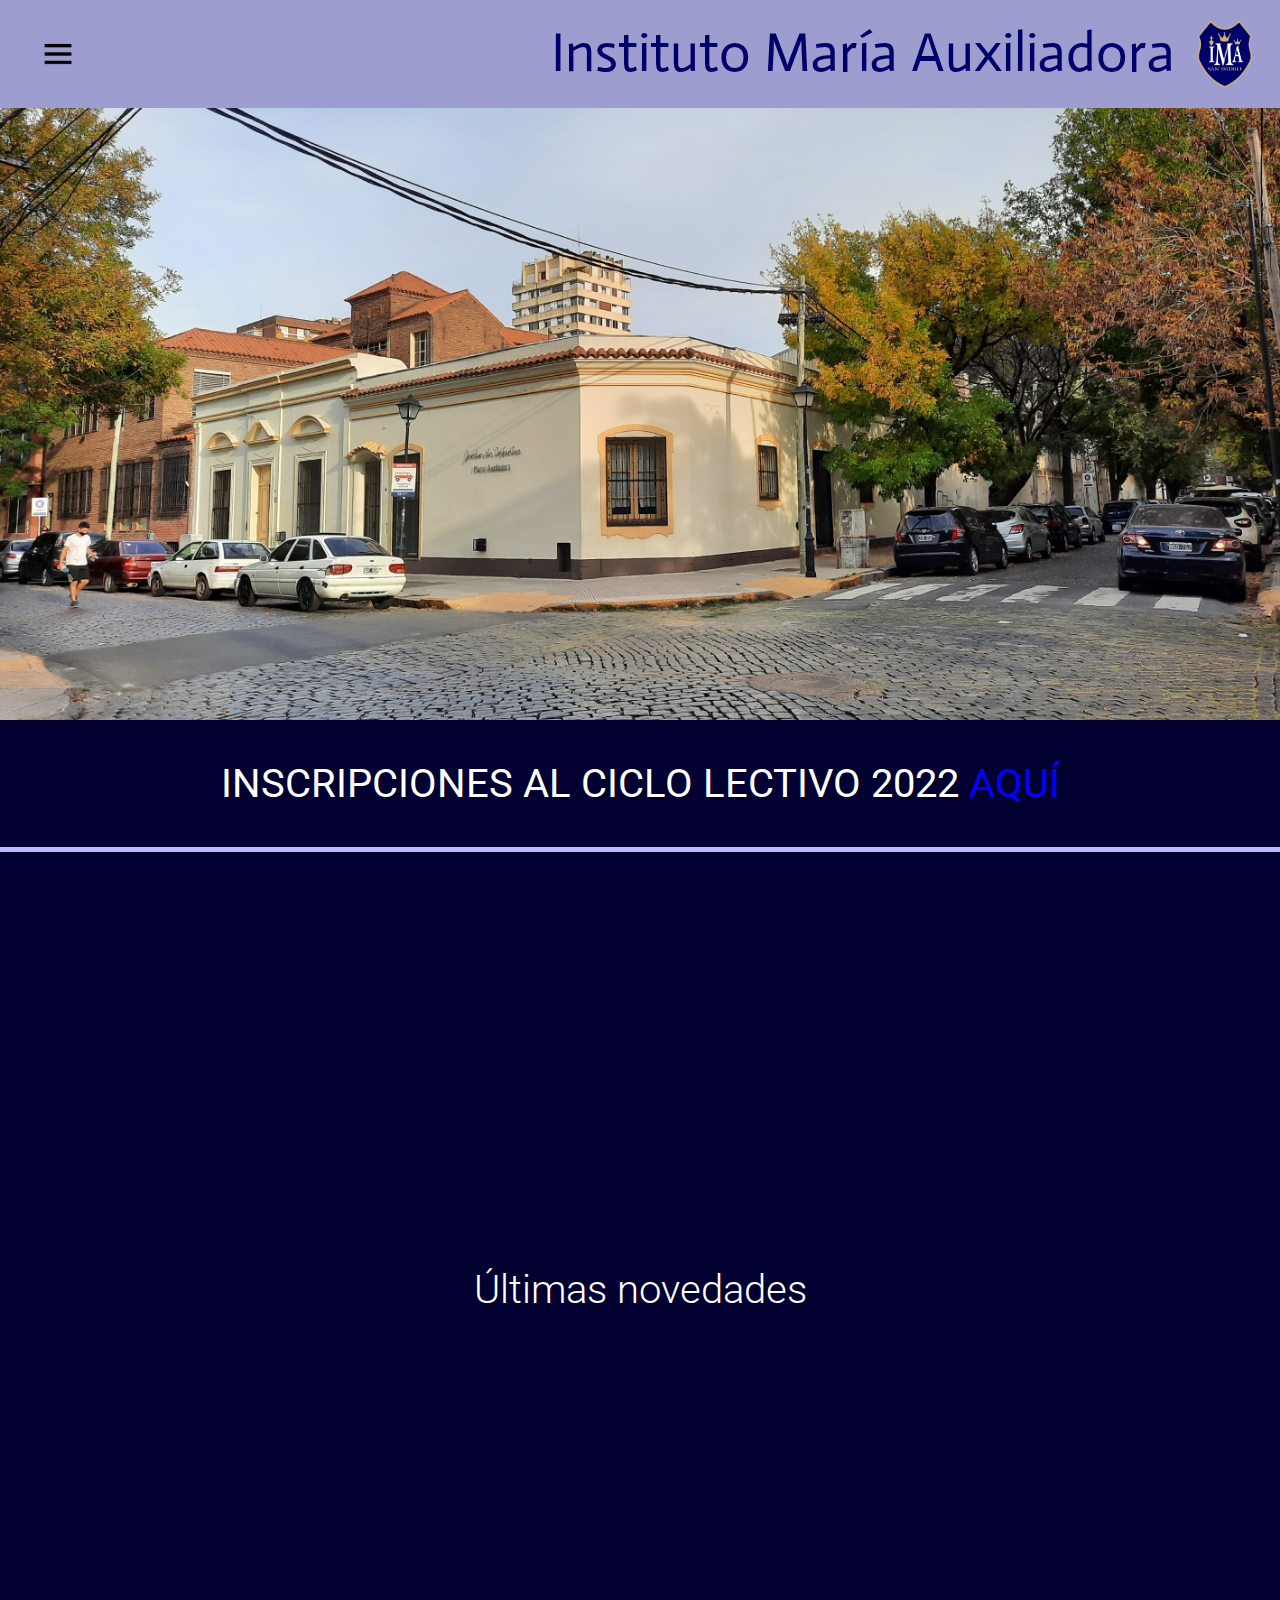
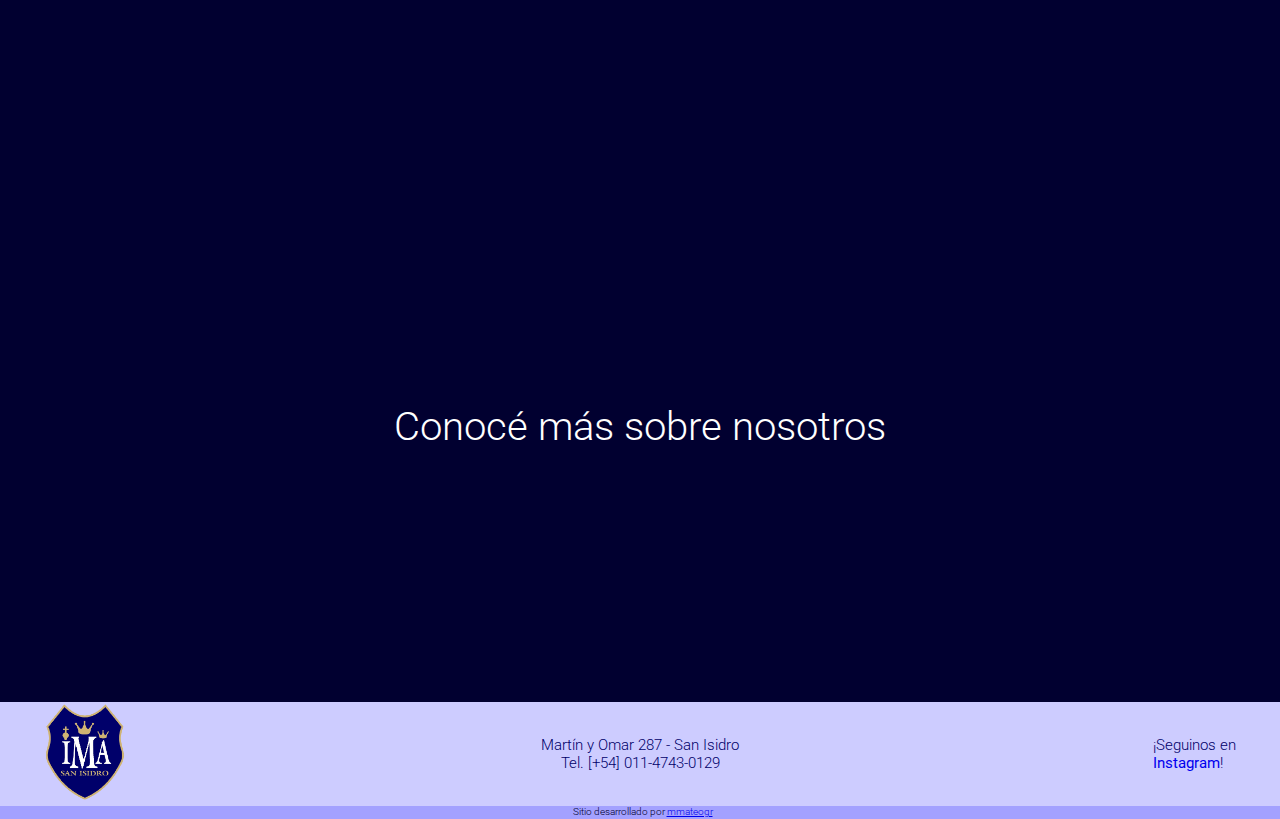
<file: index.html>
<!DOCTYPE html>
<html lang="es">

<head>
  <meta charset="UTF-8">
  <meta http-equiv="X-UA-Compatible" content="IE=edge">
  <meta name="viewport" content="width=device-width, initial-scale=1.0">
  <title>IMA San Isidro</title>
  <meta name="description" content="El Instituto María Auxiliadora tiene por objetivo formar jóvenes felices inculcando los valores cristianos y humanos. Esto lo hacemos propiciando, en cada uno de ellos, el desarrollo de sus capacidades y habilidades en un clima de familia caracterizado por el diálogo, el compromiso y la responsabilidad.">
  <meta name="keywords" content="COLEGIO, INSTITUTO, MARÍA AUXILIADORA, NOVEDADES, EDUCACIÓN, REDES, INSCRIPCIÓN">
  <link rel="shortcut icon" href="imagenes/logo.png">
  <link rel="stylesheet" href="css/style.css">
  <link rel="stylesheet" href="https://unpkg.com/aos@next/dist/aos.css" />
</head>

<body>
  <header class="encabezadoGeneral">
    
      <div class="icono-menu">
          <img src="imagenes/open-menu.png" id="icono-menu" alt="">
      </div>
      <nav class="cont-menu active" id="menu">
        <ul>
            <li>
              <a href="index.html">Home</a>
            </li>
            <li>
              <a href="paginas/el_colegio.html">El colegio</a>
            </li>
            <li>
              <a href="paginas/actividades.html">Actividades</a>
            </li>
            <li>
              <a href="paginas/galeria.html">Galería</a>
            </li>
            <li>
              <a href="paginas/contacto.html">Contacto</a>
            </li>
        </ul>
      </nav>
      <div class="arregloMenu">
        <a class="tituloSitio" href="index.html"><h1>Instituto María Auxiliadora</h1></a>
        <a class="linkLogo" href="index.html"><img class="logoIma" src="imagenes/logo.png" alt="logo IMA"></a>
      </div>
  </header>

  <div id="headerHome"></div>

  <div class="inscripcionesDiv">
    <h2 class="inscripciones">INSCRIPCIONES AL CICLO LECTIVO 2022 <a class="shake-horizontal" href="/imagenes/fichaInicial.docx">AQUÍ</a></h2>
  </div>

  <section class="parrafoDiv" data-aos="fade-up">
    <p class="parrafoHome">
      El <strong>Instituto María Auxiliadora de San Isidro</strong> es casa porque en ella se vive el espíritu de familia; casa en la que se hace experiencia de un modo evangélico de vivir. Es un espacio de relaciones donde se ayuda a los jóvenes a <strong>encontrar el sentido de la existencia y la apertura a la dimensión vocacional</strong>; casa que impulsa a los alumnos a testimoniar, en la sociedad, la fuerza transformadora de la fe. Finalmente, es casa porque como <strong>educadores salesianos</strong>, entre los jóvenes, nos encontramos bien.
    </p>
  </section>

  <h3 class="titulosHome">Últimas novedades</h3>

  <section class="cardsHome">
    <div class="containerCards">

      <div class="card" data-aos="flip-left">
        <div class="face face1">
          <div class="content">
            <span class="stars"></span>
            <h4 class="novedad1Titulo">¡Cumpleaños de Don Bosco!</h4>
            <p class="novedad1P">El pasado viernes 13 de agosto, celebramos todos juntos el cumpleaños de Don Bosco con las actividades que nos prepararon los alumnos y alumnas de 6to año de secundaria.  </p>
            <div class="imgTouch1"></div>
          </div>
          
        </div>
        <div class="face face2"></div>
      </div>
    
      <div class="card" data-aos="flip-left">
        <div class="face face1">
          <div class="content">
            <span class="stars"></span>
            <h4 class="novedad2Titulo">¡Festejamos el cumpleaños del IMATORIO!</h4>
            <p class="novedad2P">Nos volvimos a encontrar otro sábado con los chicos y chicas de primaria con una muy divertida propuesta por el cumpleaños del espacio.</p>
          </div>
          <div class="imgTouch2"></div>
        </div>
        <div class="face face2"></div>
      </div>
    
      <div class="card" data-aos="flip-left">
        <div class="face face1">
          <div class="content">
            <span class="stars"></span>
            <h4 class="novedad3Titulo">¡Celebramos el IMAgigante!</h4>
            <p class="novedad3P">La semana pasada festejamos otro año más de nuestro querido colegio con todos los alumnos y alumnas realizando actividades y juegos en grupo.</p>
          </div>
          <div class="imgTouch2"></div>
        </div>
        <div class="face face2"></div>
      </div>
    </div>
  </section>
<!-----------------------------------------CARDS RESPONSIVE---------------------------------------------------------->
  <section class="cardsResponsive">
    <article data-aos="flip-left">
      <div class="mobileCard">
        <div class="imgMobile1"></div>
        <div class="textoCardsMobile">
          <h4>¡Cumpleaños de Don Bosco!</h4>
          <p>El pasado viernes 13 de agosto, celebramos todos juntos el cumpleaños de Don Bosco con las actividades que nos prepararon los alumnos y alumnas de 6to año de secundaria.</p>
        </div>
      </div>
    </article>
    <article data-aos="flip-left">
      <div class="mobileCard">
        <div class="imgMobile2"></div>
        <div class="textoCardsMobile">
          <h4>¡Festejamos el cumpleaños del IMATORIO!</h4>
          <p>Nos volvimos a encontrar otro sábado con los chicos y chicas de primaria con una muy divertida propuesta por el cumpleaños del espacio.</p>
        </div>
      </div>
    </article>
    <article data-aos="flip-left">
    <div class="mobileCard">
      <div class="imgMobile3"></div>
      <div class="textoCardsMobile">
        <h4>¡Celebramos el IMAgigante!</h4>
        <p>La semana pasada festejamos otro año más de nuestro querido colegio con todos los alumnos y alumnas realizando actividades y juegos en grupo.</p>
      </div>
    </div>
  </article>
  </section>
<!-------------------------------------------------------------------------------------------------------->
  <section class="redes">
    <h3 class="titulosHome">Conocé más sobre nosotros</h3>
    <div class="imagenesRedes" data-aos="fade-up">
      <a href="https://api.whatsapp.com/send/?phone=5491171610043&text&app_absent=0" target="_blank"><img class="redesWp" src="imagenes/whatsapp-logo-240.png" alt="logo whatsapp"></a>
      <a href="https://www.instagram.com/imasanisidro/" target="_blank"><img class="redesIg" src="imagenes/instagram-logo-240.png" alt="logo instagram"></a>
      <a href="https://www.youtube.com/channel/UCLFLW-_ZlDWSl8vwgkQTNjw" target="_blank"><img class="redesYt" src="imagenes/youtube-logo-240.png" alt="logo youtube"></a>
    </div>
  </section>

  
  <footer class="footer">
    <div class="divLogoFooter">
      <a class="linkImgFooter" href="index.html"><img class="footer__img" src="imagenes/logo.png" alt="logo ima"></a>
    </div>
    <div class="footer__div">
        <p class="footer__info">
        Martín y Omar 287 - San Isidro <br>
        Tel. [+54] 011-4743-0129
        <p>
        
    </div>
    <div class="seguinosFooter">
      <p class="footer__p">¡Seguinos en <strong><a href="https://www.instagram.com/imasanisidro/" target="_blank">Instagram</a></strong>!</p>
    </div>
  </footer>
  <p class="footer__autor">Sitio desarrollado por <a href="https://github.com/mmateogr?tab=repositories" target="_blank">mmateogr</a><p></p>

  <script src="javasc/app.js"></script>
  <script src="https://unpkg.com/aos@next/dist/aos.js"></script>
  <script>
    AOS.init();
  </script>
</body>

</html>
</file>
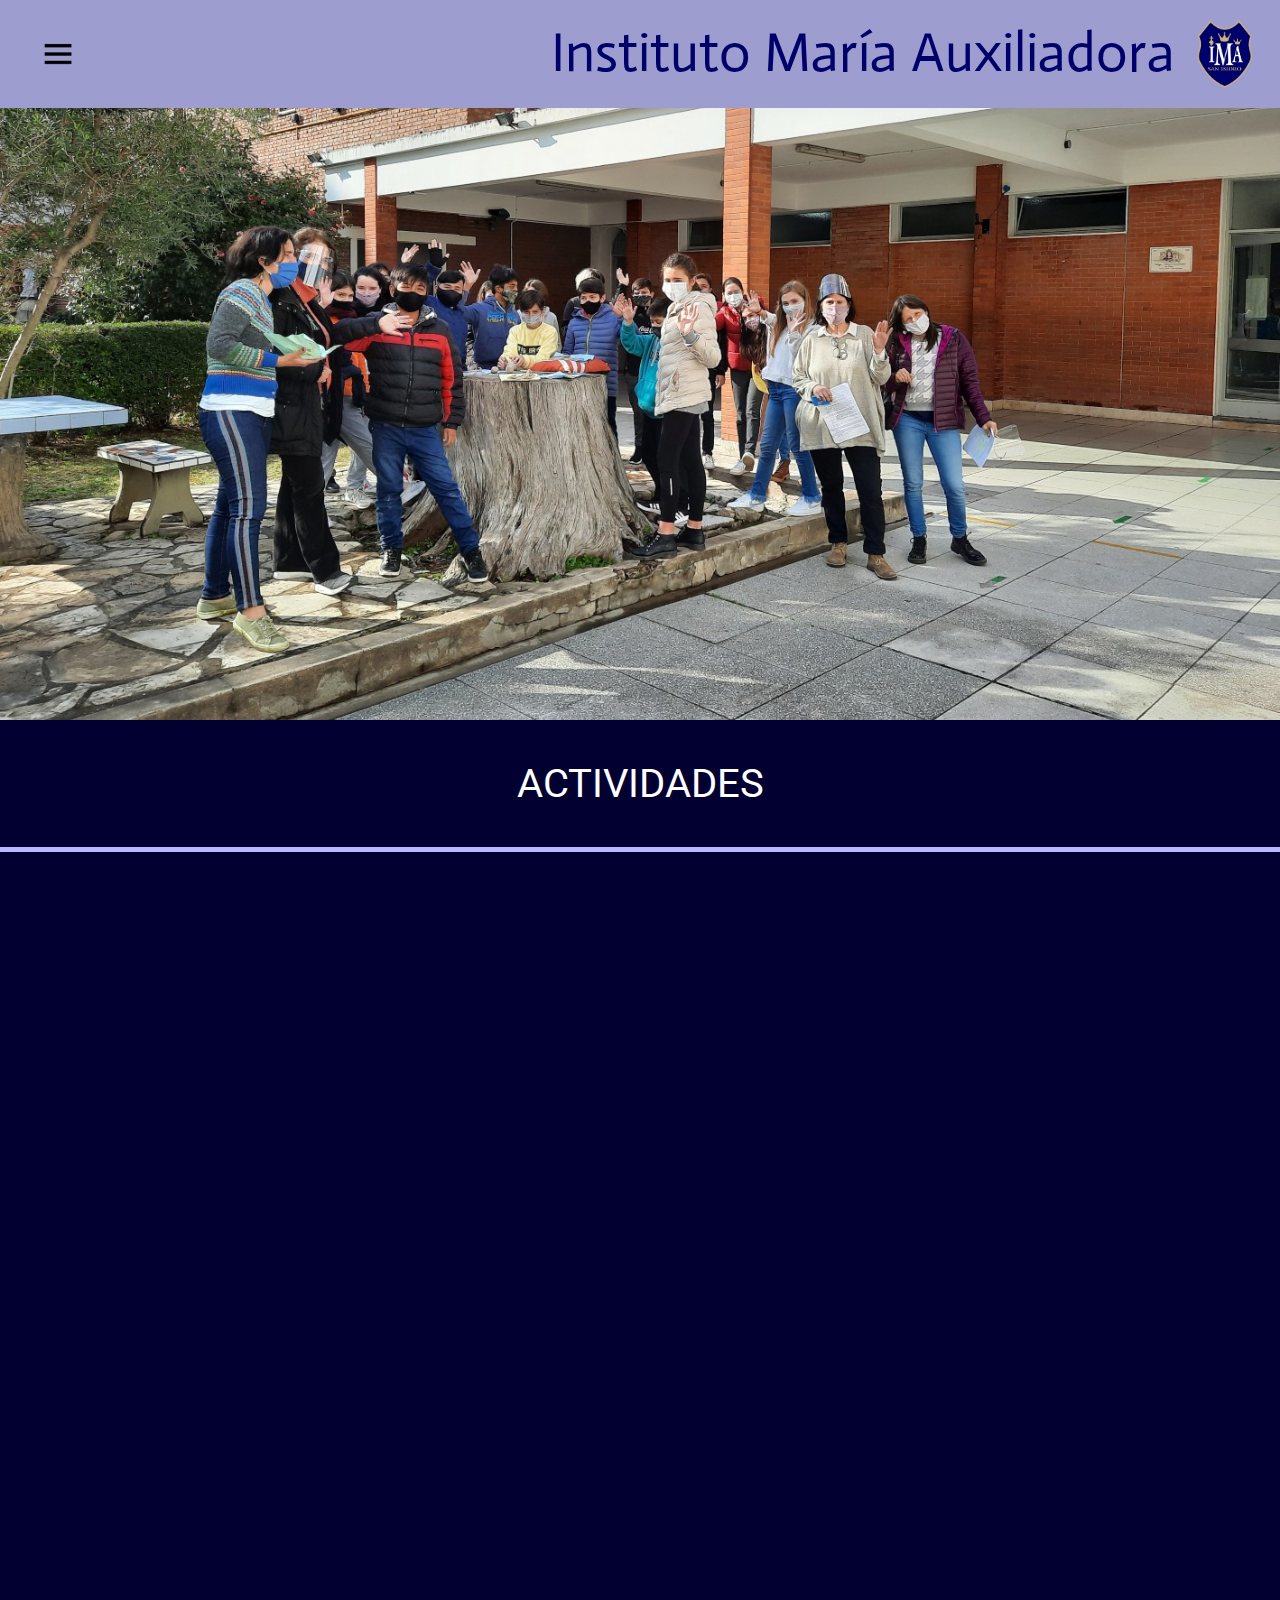
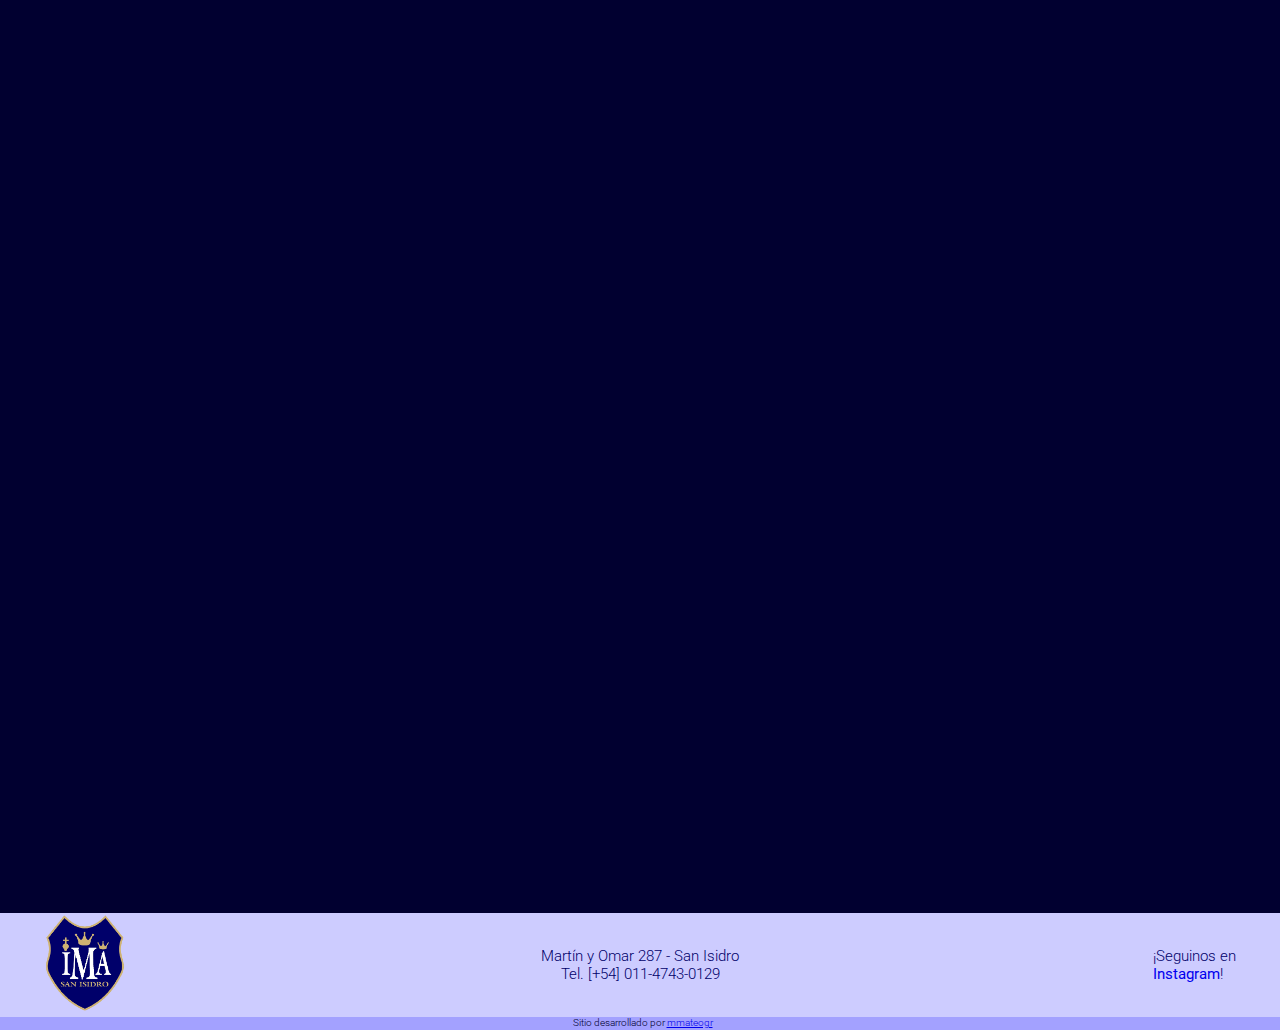
<file: paginas/actividades.html>
<!DOCTYPE html>
<html lang="en">

<head>
    <meta charset="UTF-8">
    <meta http-equiv="X-UA-Compatible" content="IE=edge">
    <meta name="viewport" content="width=device-width, initial-scale=1.0">
    <title>Actividades</title>
    <meta name="description" content="Propuestas para todos nuestros alumnos que quieran ser parte de espacios extracurriculares.">
    <meta name="keywords" content="ACTIVIDADES, ESPACIOS, JOVENES, PATIO, ORATORIO, JUEGOS, TIEMPO LIBRE">
    <link rel="shortcut icon" href="../imagenes/logo.png">
    <link rel="stylesheet" href="../css/style.css">
    <link rel="stylesheet" href="https://unpkg.com/aos@next/dist/aos.css" />
</head>

<body>
    <header class="encabezadoGeneral">
        <div class="icono-menu">
            <img src="../imagenes/open-menu.png" id="icono-menu" alt="">
        </div>
        <nav class="cont-menu active" id="menu">
            <ul>
                <li>
                    <a href="../index.html">Home</a>
                </li>
                <li>
                    <a href="el_colegio.html">El colegio</a>
                </li>
                <li>
                    <a href="actividades.html">Actividades</a>
                </li>
                <li>
                    <a href="galeria.html">Galería</a>
                </li>
                <li>
                    <a href="contacto.html">Contacto</a>
                </li>
            </ul>
        </nav>
        <div class="arregloMenu">
            <a class="tituloSitio" href="../index.html"><h1>Instituto María Auxiliadora</h1></a>        
            <a class="linkLogo" href="../index.html"><img class="logoIma" src="../imagenes/logo.png" alt="logo IMA"></a>
        </div>
    </header>

    <div id="headerActividades"></div>

    <h2>ACTIVIDADES</h2>
    <section class="contenidoActividades">
        <article class="imatorio" data-aos="fade-up-right">
            <div class="imatorioDiv">
                <h3 class="actividades">IMATORIO</h3>
                <p>
                    El <strong>imatorio</strong> es un espacio que sigue las bases fundamentales que construyó Don Bosco. <strong>Es el oratorio que centra la mirada en los jóvenes</strong>, generando un lugar de contención y apoyo para todo aquel que lo necesite.<br>Hoy en día llevamos adelante el oratorio para <strong>todos los alumnos y alumnas de primaria de nuestra casa</strong>, es decir, chicos y chicas de primero a sexto grado.<br> <strong>¿Cómo lo hacemos?</strong><br>A través de una tarde de juegos, dinámicas recreativas, escucha, mirada atenta y enseñando valores, <strong>compartiendo el patio entre alumnos, exalumnos y docentes de la institución</strong>. Terminamos cada sábado con una gran merienda, chicos y grandes, ¡Todos juntos!
                </p>
            </div>
            <div class="imagenesImatorio">
                <img data-aos="zoom-in" src="../imagenes/inflables.jpg" alt="inflables">
                <img data-aos="zoom-in" src="../imagenes/jugando_1.jpg" alt="jugando">
                <img data-aos="zoom-in" src="../imagenes/hockey_1.jpg" alt="hockey">
            </div>
        </article>
    
        <article class="patioJoven" data-aos="fade-up-left">

            <div class="patioDiv">
                <h3 class="actividades">PATIO JOVEN</h3>
                <p>
                    Patio Joven es un espacio que se desarrolla todos los viernes en nuestro colegio. El mismo es animado por <strong> alumnos de 5to y 6to año, así como también por exalumnos, profesores y asistentes</strong> quienes, en conjunto, se encargan de preparar actividades lúdicas y reflexivas <strong>para los chicos de 1ro a 4to año del nivel secundario</strong>.<br>Además del trabajo de viernes a viernes, Patio Jóven ofrece <strong>pernoctadas</strong> abiertas para cada curso. El objetivo de estas es <strong>integrar</strong> a todos los alumnos y fomentar valores en ellos.<br>Patio Jóven es un <strong>espacio de encuentro, formación y acompañamiento</strong>, a partir del cual los jóvenes se sienten más cercanos a la institución y la sienten su “casa”.
                </p>
            </div>
            <div class="imagenesPatio">
                <img data-aos="zoom-in" src="../imagenes/patioJoven.jpg" alt="patio">
                <img data-aos="zoom-in" src="../imagenes/patio_1.jpg" alt="animadores">
                <img data-aos="zoom-in" src="../imagenes/animadores.jpg" alt="patio">
            </div>
        </article>

    </section>
    <footer class="footer">
        <div class="divLogoFooter">
          <a class="linkImgFooter" href="../index.html"><img class="footer__img" src="../imagenes/logo.png" alt="logo ima"></a>
        </div>
        <div class="footer__div">
            <p class="footer__info">
            Martín y Omar 287 - San Isidro <br>
            Tel. [+54] 011-4743-0129
            <p>
        </div>
        <div class="seguinosFooter">
          <p class="footer__p">¡Seguinos en <strong><a href="https://www.instagram.com/imasanisidro/" target="_blank">Instagram</a></strong>!</p>
        </div>
    </footer>
    <p class="footer__autor">Sitio desarrollado por <a href="https://github.com/mmateogr?tab=repositories" target="_blank">mmateogr</a><p>
    
    <script src="../javasc/app.js"></script>
    <script src="https://unpkg.com/aos@next/dist/aos.js"></script>
    <script>
      AOS.init();
    </script>
</body>

</html>
</file>
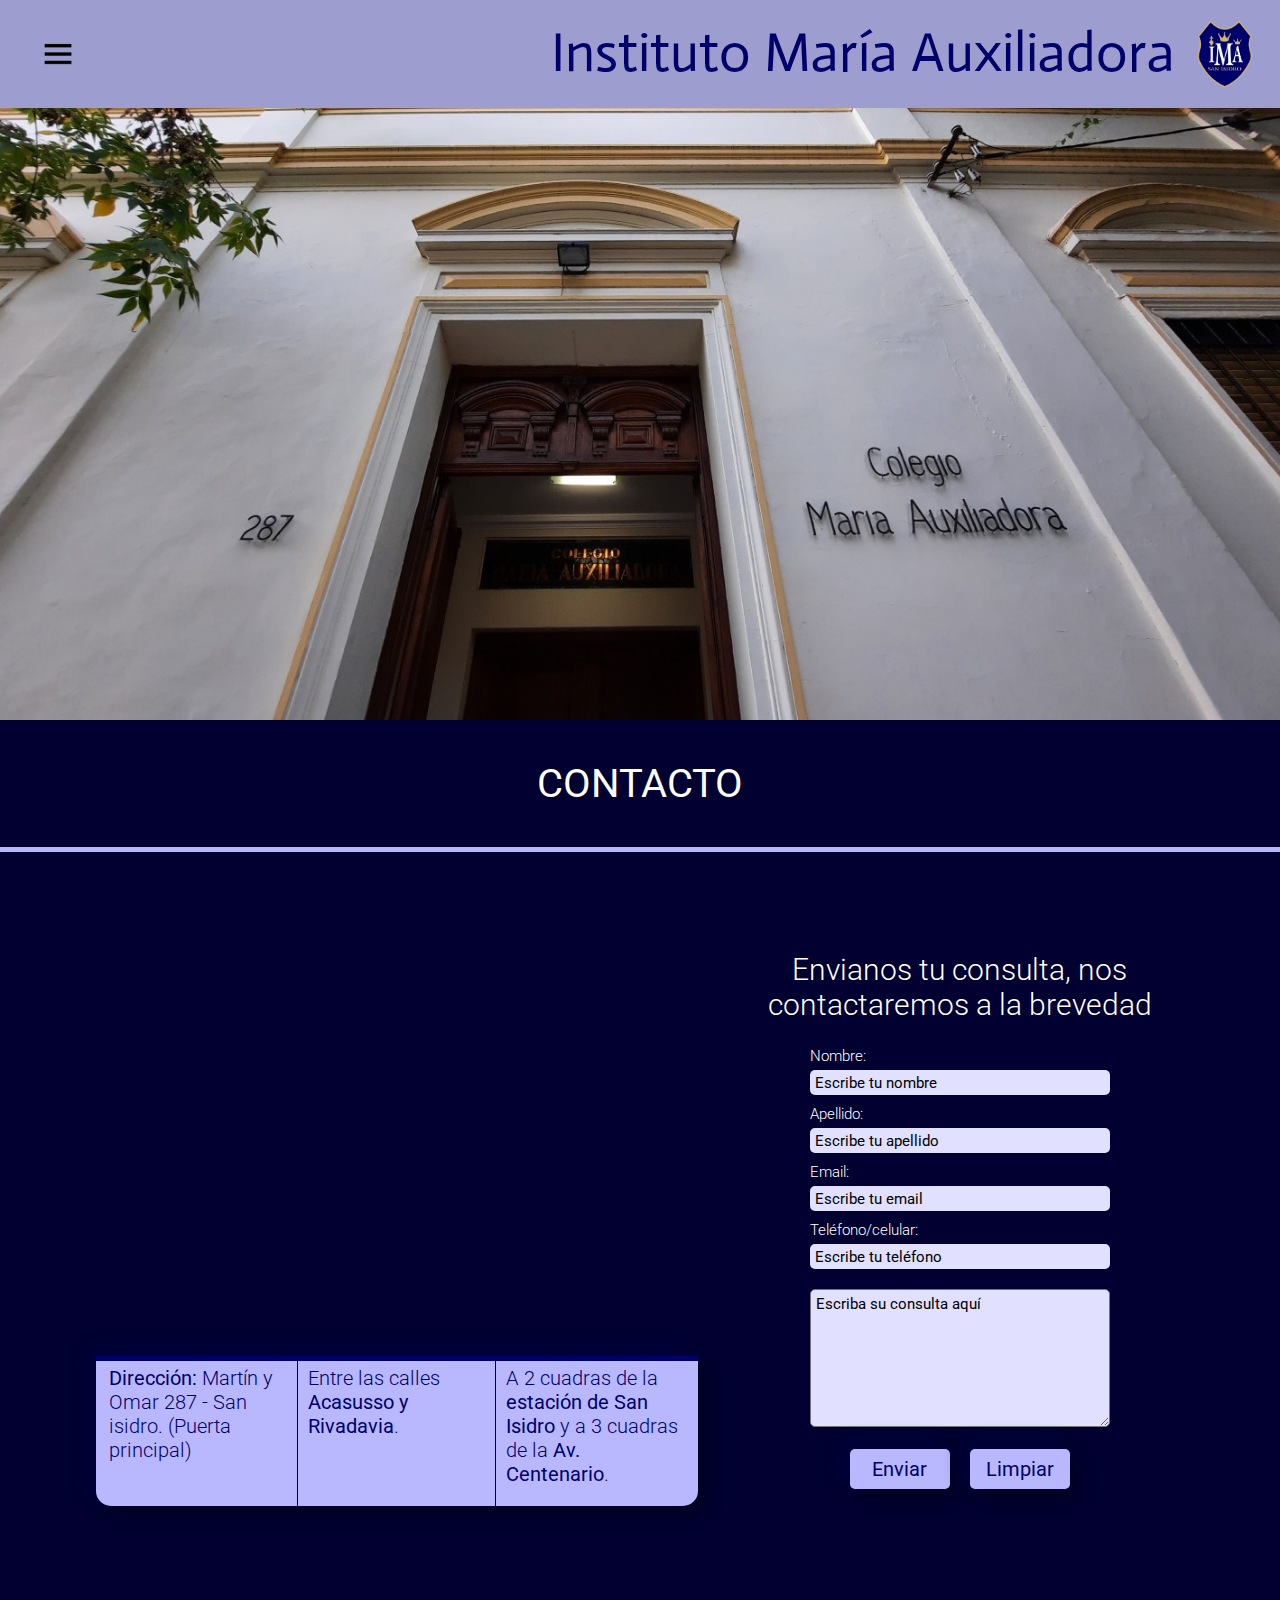
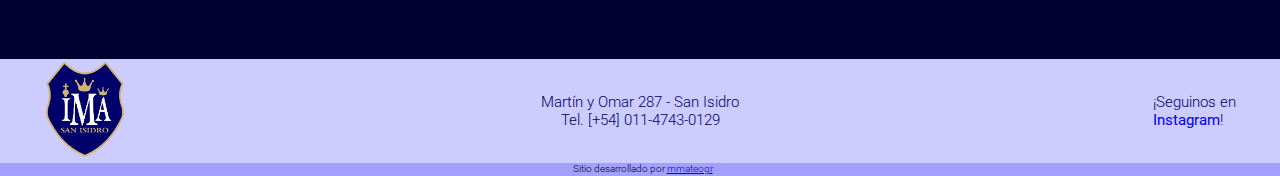
<file: paginas/contacto.html>
<!DOCTYPE html>
<html lang="en">

<head>
    <meta charset="UTF-8">
    <meta http-equiv="X-UA-Compatible" content="IE=edge">
    <meta name="viewport" content="width=device-width, initial-scale=1.0">
    <title>Contacto</title>
    <meta name="description" content="Contactanos para resolver tus consultas y saber más del colegio.">
    <meta name="keywords" content="CONTACTO, CONSULTA, INSCRIPCIÓN, UBICACIÓN, MAPA">
    <link rel="shortcut icon" href="../imagenes/logo.png">
    <link rel="stylesheet" href="../css/style.css">
    <link rel="stylesheet" href="https://unpkg.com/aos@next/dist/aos.css" />
</head>

<body>
    <header class="encabezadoGeneral">
        <div class="icono-menu">
            <img src="../imagenes/open-menu.png" id="icono-menu" alt="">
        </div>
        <nav class="cont-menu active" id="menu">
            <ul>
                <li>
                    <a href="../index.html">Home</a>
                </li>
                <li>
                    <a href="el_colegio.html">El colegio</a>
                </li>
                <li>
                    <a href="actividades.html">Actividades</a>
                </li>
                <li>
                    <a href="galeria.html">Galería</a>
                </li>
                <li>
                    <a href="contacto.html">Contacto</a>
                </li>
            </ul>
        </nav>
        <div class="arregloMenu">
            <a class="tituloSitio" href="../index.html"><h1>Instituto María Auxiliadora</h1></a>        
            <a class="linkLogo" href="../index.html"><img class="logoIma" src="../imagenes/logo.png" alt="logo IMA"></a>
        </div>
    </header>

    <div id="headerContacto"></div>

    <h2>CONTACTO</h2>
    

    <div class="contenedorContacto">

        <section class="ubicacionColegio">
            
            <iframe data-aos="fade-up"
                src="https://www.google.com/maps/embed?pb=!1m18!1m12!1m3!1d20732.368053046546!2d-58.51905050471183!3d-34.482502792440684!2m3!1f0!2f0!3f0!3m2!1i1024!2i768!4f13.1!3m3!1m2!1s0x95bcb034e3686711%3A0x90d8a704d11c1840!2sInstituto%20Mar%C3%ADa%20Auxiliadora!5e0!3m2!1ses!2sar!4v1629658777583!5m2!1ses!2sar"
                style="border:0;" allowfullscreen="" loading="lazy">
            </iframe>
            <div class="aclaracionesUbicacion">
                <p class="conBarra"> <strong>Dirección:</strong> Martín y Omar 287 - San isidro. (Puerta principal)</p>
                <p class="conBarra">Entre las calles <strong>Acasusso y Rivadavia</strong>.</p>
                <p>A 2 cuadras de la <strong>estación de San Isidro</strong> y a 3 cuadras de la <strong>Av. Centenario</strong>.</p>
            </div>
            
        </section>

        <section class="formulario">
            <p class="consulta">Envianos tu consulta, nos contactaremos a la brevedad</p>
            <form id="form" class="form formularioContacto" action="https://formspree.io/f/mbjqendz" method="POST">
                <div class="cajaFormulario">
                    <label for="nombre">Nombre:</label>
                    <input required type="text" name="nombre" id="nombre" placeholder="Escribe tu nombre" maxlength="30">
                </div>
                <div class="cajaFormulario">
                    <label for="apellido">Apellido:</label>
                    <input required type="text" name="apellido" id="apellido" placeholder="Escribe tu apellido" maxlength="45">
                </div>
                <div class="cajaFormulario">
                    <label for="email">Email:</label>
                    <input required type="email" name="email" id="email" placeholder="Escribe tu email" maxlength="45">
                </div>
                <div class="cajaFormulario">
                    <label for="telefono">Teléfono/celular:</label>
                    <input required type="number" name="telefono" id="telefono" placeholder="Escribe tu teléfono" min="0" minlength="4" maxlength="30">
                </div>
                
                <div class="mensaje">
                    <textarea name="mensaje" id="mensaje" cols="30" rows="7" maxlength="250"
                    placeholder="Escriba su consulta aquí"></textarea>
                </div>
                <div class="botonesContacto">
                    <input type="submit" value="Enviar">
                    <input type="reset" value="Limpiar">
                    
                </div>
            </form>
        </section>
        
        
    </div>

    <footer class="footer">
        <div class="divLogoFooter">
          <a class="linkImgFooter" href="../index.html"><img class="footer__img" src="../imagenes/logo.png" alt="logo ima"></a>
        </div>
        <div class="footer__div">
            <p class="footer__info">
            Martín y Omar 287 - San Isidro <br>
            Tel. [+54] 011-4743-0129
            <p>
        </div>
        <div class="seguinosFooter">
          <p class="footer__p">¡Seguinos en <strong><a href="https://www.instagram.com/imasanisidro/" target="_blank">Instagram</a></strong>!</p>
        </div>
    </footer>
    <p class="footer__autor">Sitio desarrollado por <a href="https://github.com/mmateogr?tab=repositories" target="_blank">mmateogr</a><p>
    <script src="../javasc/app.js"></script>
    <script src="https://unpkg.com/aos@next/dist/aos.js"></script>
    <script>
      AOS.init();
    </script>
</body>

</html>
</file>
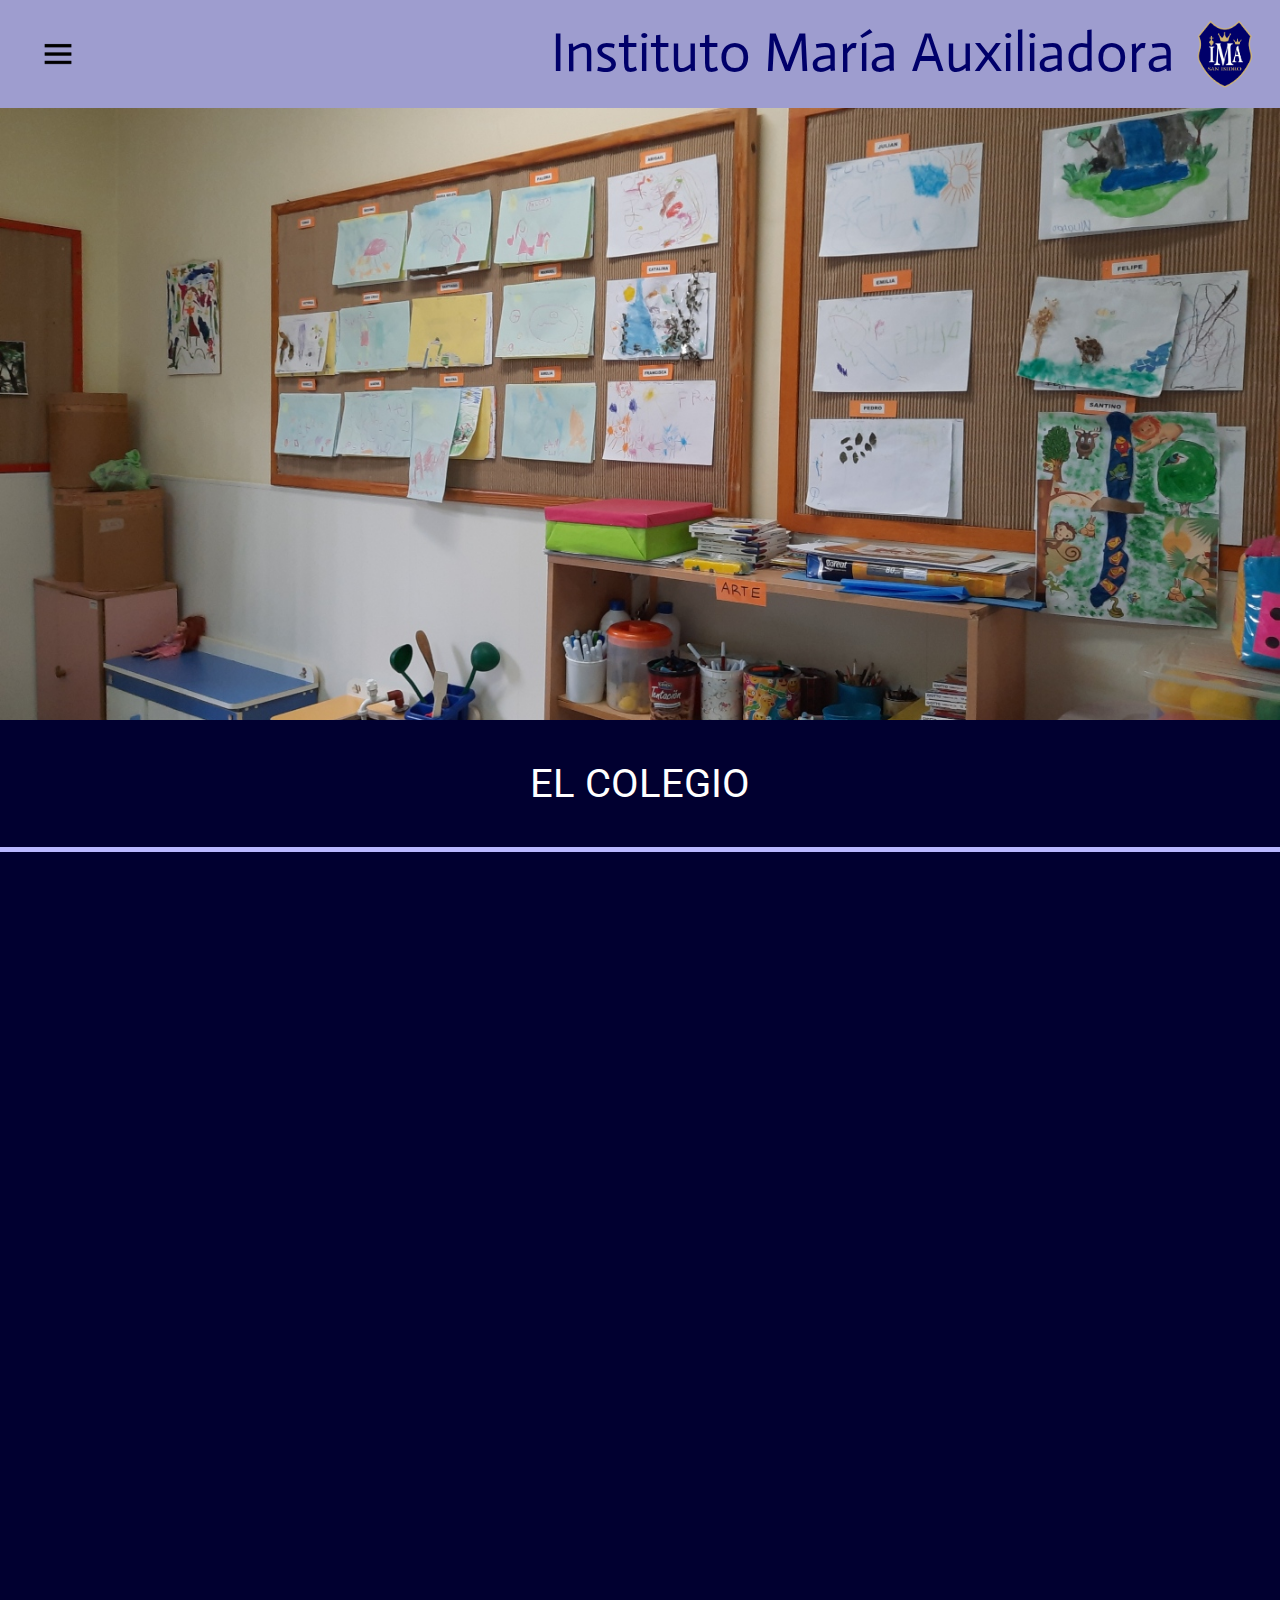
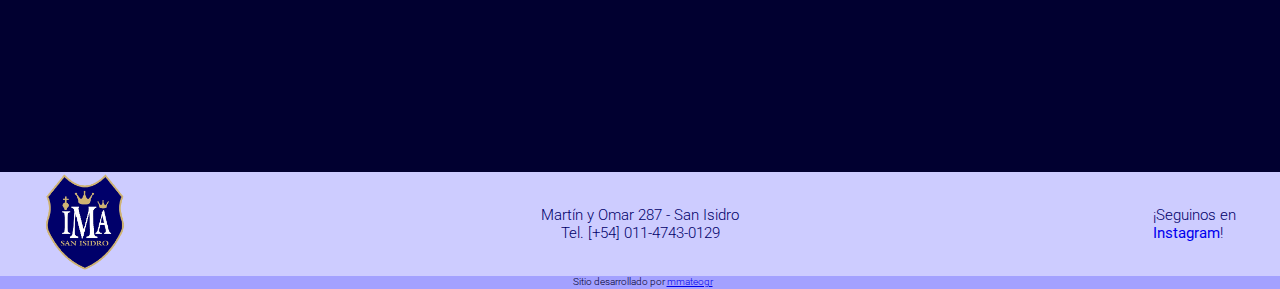
<file: paginas/el_colegio.html>
<!DOCTYPE html>
<html lang="en">

<head>
    <meta charset="UTF-8">
    <meta http-equiv="X-UA-Compatible" content="IE=edge">
    <meta name="viewport" content="width=device-width, initial-scale=1.0">
    <title>El colegio</title>
    <meta name="description" content="El Instituto María Auxiliadora está ubicado en el corazón de San Isidro y fue fundado en 1891 por jóvenes religiosas Hijas de María Auxiliadora. En la actualidad cuenta con más de 1300 alumnos y ofrece a los jóvenes una enseñanza basada en los principios fundamentales de la obra de Don Bosco. Cuenta con Nivel Inicial, Nivel Primario y Nivel Secundario, con orientaciones en Cs. Sociales y Cs. Naturales.">
    <meta name="keywords" content="COLEGIO, HISTORIA, NIVEL INICIAL, NIVEL PRIMARIO, NIVEL SECUNDARIO, EDUCACIÓN">
    <link rel="shortcut icon" href="../imagenes/logo.png">
    <link rel="stylesheet" href="../css/style.css">
    <link rel="stylesheet" href="https://unpkg.com/aos@next/dist/aos.css" />
</head>

<body>
    <header class="encabezadoGeneral">
        <div class="icono-menu">
            <img src="../imagenes/open-menu.png" id="icono-menu" alt="">
        </div>
        <nav class="cont-menu active" id="menu">
            <ul>
                <li>
                    <a href="../index.html">Home</a>
                </li>
                <li>
                    <a href="el_colegio.html">El colegio</a>
                </li>
                <li>
                    <a href="actividades.html">Actividades</a>
                </li>
                <li>
                    <a href="galeria.html">Galería</a>
                </li>
                <li>
                    <a href="contacto.html">Contacto</a>
                </li>
            </ul>
        </nav>
        <div class="arregloMenu">
        <a class="tituloSitio" href="../index.html"><h1>Instituto María Auxiliadora</h1></a>        
        <a class="linkLogo" href="../index.html"><img class="logoIma" src="../imagenes/logo.png" alt="logo IMA"></a>
        </div>
    </header>

    <div id="headerElColegio"></div>

    <h2>EL COLEGIO</h2>
    <section class="colegioInfo">
        <article class="introInfo" data-aos="fade-up">
            <h3> Instituto María Auxiliadora</h3>
            <p class="parrafoColegio">El Instituto María Auxiliadora está <strong>ubicado en el corazón de San Isidro y fue fundado en 1891 por jóvenes
                religiosas Hijas de María Auxiliadora</strong>. En la actualidad cuenta con más de 1300 alumnos y ofrece a los
                jóvenes una enseñanza basada en uno de los principios fundamentales de la obra de Don Bosco <strong>"Formar buenos
                cristianos y honrados ciudadanos"</strong>. Cuenta con <strong> Nivel Inicial, Nivel Primario y Nivel Secundario</strong>, con orientaciones en Cs. Sociales y Cs. Naturales.
            </p>
        </article>
    </section>
    <section class="contenedorColegio">
        <div class="acordeon">
            <article class="bloque" data-aos="fade-right">
                <div class="tituloAcordeon">
                    <h4 class="h4">Nivel Inicial</h4>
                    <p class="mas">+</p>
                </div>
                <div class="contenido">
                    <p>
                        Como escuela <strong>católica-salesiana</strong> nuestro mayor objetivo es formar niños felices
                        inculcando los <strong>valores cristianos y humanos</strong>. Esto lo hacemos propiciando, en cada uno de ellos, el
                        desarrollo de sus capacidades y
                        habilidades en un <strong>clima de familia</strong> caracterizado por el diálogo, el compromiso y la
                        responsabilidad.<br>En
                        esta etapa evolutiva del niño es fundamental el <strong>juego</strong>, por eso le proponemos actividades lúdicas con
                        distinto grado de organización y compljidad que posibilitan el aprendizaje significativo y la
                        interacción
                        con sus pares, motivándolos a:
                        
                    </p>
                    <ul>
                        <li>Ser curiosos, activos y participativos</li>
                        <li>Explorar e investigar</li>
                        <li>Adquirir normas sociales</li>
                        <li>Ser solidarios</li>
                        <li>Actuar con mayor independencia y autocontrol</li>
                    </ul>
                </div>
            </article>
            <article class="bloque" data-aos="fade-left">
                <div class="tituloAcordeon">
                    <h4 class="h4">Nivel Primario</h4>
                    <p class="mas">+</p>
                </div>
                    <div class="contenido">
                        <p>
                            Todas nuestras propuestas responden a la <strong>etapa del desarrollo psico-social, moral y religioso</strong> en la que se
                            encuantran los alumnos y alumnas, teniendo en cuenta los principios de gradualidad y articulación entre
                            niveles y la continuidad del aprendizaje. El <strong>Proyecto Educativo Salesiano</strong> que promovemos está formado por
                            itinerarios que ayudan a:
                            
                        </p>
                        <ul>
                            <li>Desarrollar la autoestima y expresarla con alegría en cada circunstancia de la vida.</li>
                            <li>Vivir el aprendizaje como un proceso dinámico de interacción entre el educando y el educador
                                permitiendo al alumno integrar nuevos saberes y competencias necesarias.</li>
                        </ul>
                    </div>
            </article>
            <article class="bloque" data-aos="fade-right">
                <div class="tituloAcordeon">
                    <h4 class="h4">Nivel Secundario</h4>
                    <p class="mas">+</p>
                </div>
                    <div class="contenido">
                        <p>
                            Consideramos a la escuela como lugar privilegiado de <strong>educación integral</strong> de la persona conforme con una
                            visión humana y cristiana de la vida.<br>La formación académica del colegio contempla, en el marco de los
                            planes de estudio oficiales de la Provincia de Buenos Aires, un enfoque que orienta a sus estudiantes hacia
                            una síntesis <strong>fe-cultura-vida</strong>.<br>Los estudiantes podrán egresar con el título:
                            
                        </p>
                        <ul>
                            <li>Bachiller con orientación en Ciencias Sociales</li>
                            <li>Bachiller con orientación en Ciencias Naturales</li>
                        </ul>
                    </div>
            </article>
        </div>
    </section>
    
    <footer class="footer">
        <div class="divLogoFooter">
          <a class="linkImgFooter" href="../index.html"><img class="footer__img" src="../imagenes/logo.png" alt="logo ima"></a>
        </div>
        <div class="footer__div">
            <p class="footer__info">
            Martín y Omar 287 - San Isidro <br>
            Tel. [+54] 011-4743-0129
            <p>
        </div>
        <div class="seguinosFooter">
          <p class="footer__p">¡Seguinos en <strong><a href="https://www.instagram.com/imasanisidro/" target="_blank">Instagram</a></strong>!</p>
        </div>
    </footer>
    <p class="footer__autor">Sitio desarrollado por <a href="https://github.com/mmateogr?tab=repositories" target="_blank">mmateogr</a><p>
    <script src="../javasc/app.js"></script>
    <script src="https://unpkg.com/aos@next/dist/aos.js"></script>
    <script>
      AOS.init();
    </script>
</body>

</html>
</file>
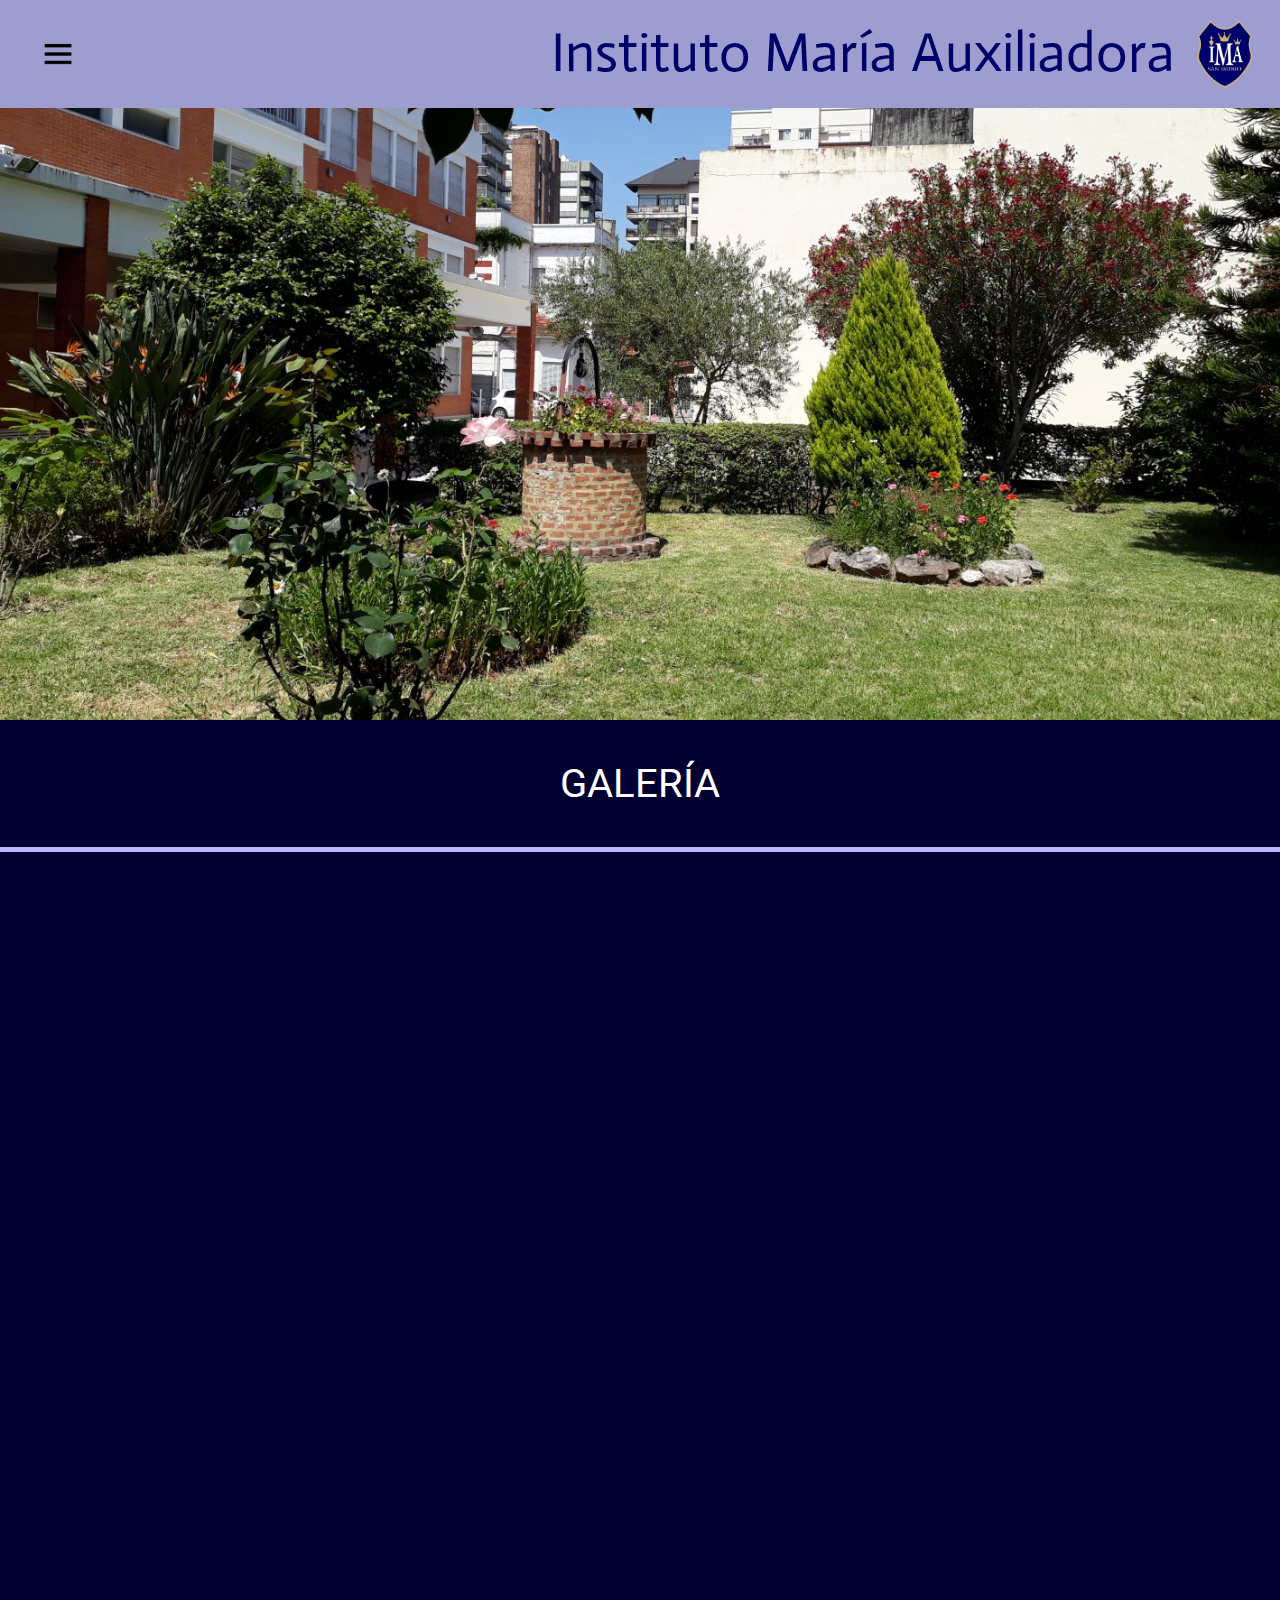
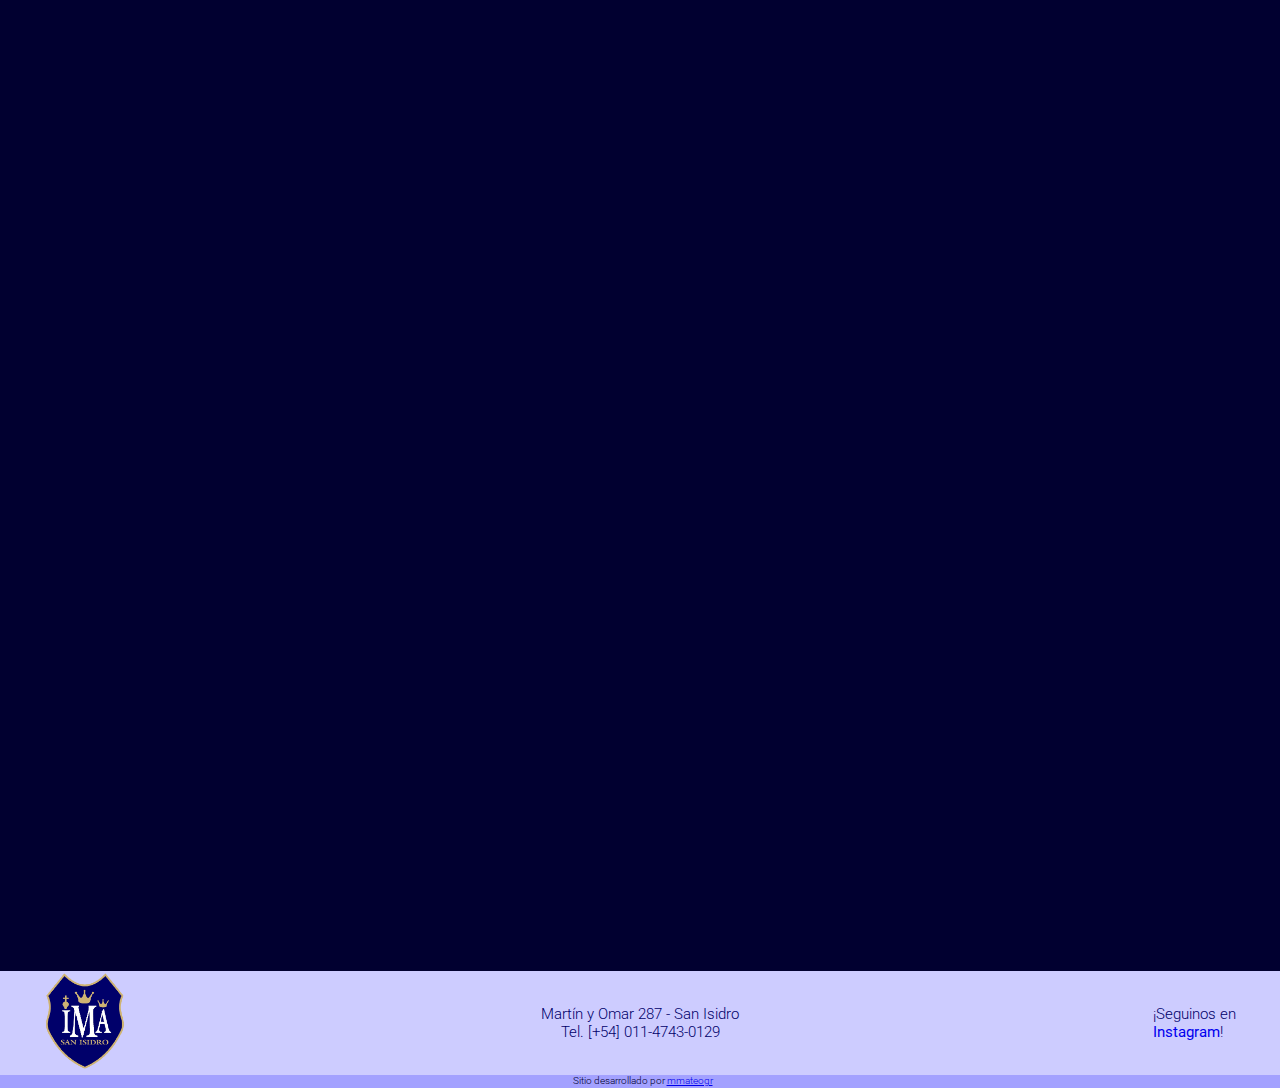
<file: paginas/galeria.html>
<!DOCTYPE html>
<html lang="en">

<head>
    <meta charset="UTF-8">
    <meta http-equiv="X-UA-Compatible" content="IE=edge">
    <meta name="viewport" content="width=device-width, initial-scale=1.0">
    <title>Galería</title>
    <meta name="description" content="Galería de fotos de los espacios del colegio.">
    <meta name="keywords" content="GALERÍA, FOTOS, IMÁGENES, PATIO, AULA, COLEGIO, EDIFICIO">
    <link rel="shortcut icon" href="../imagenes/logo.png">
    <link rel="stylesheet" href="../css/style.css">
    <link rel="stylesheet" href="https://unpkg.com/aos@next/dist/aos.css" />
</head>

<body>
    <header class="encabezadoGeneral">
        <div class="icono-menu">
            <img src="../imagenes/open-menu.png" id="icono-menu" alt="">
        </div>
        <nav class="cont-menu active" id="menu">
            <ul>
                <li>
                    <a href="../index.html">Home</a>
                </li>
                <li>
                    <a href="el_colegio.html">El colegio</a>
                </li>
                <li>
                    <a href="actividades.html">Actividades</a>
                </li>
                <li>
                    <a href="galeria.html">Galería</a>
                </li>
                <li>
                    <a href="contacto.html">Contacto</a>
                </li>
            </ul>
        </nav>
        <div class="arregloMenu">
            <a class="tituloSitio" href="../index.html"><h1>Instituto María Auxiliadora</h1></a>        
            <a class="linkLogo" href="../index.html"><img class="logoIma" src="../imagenes/logo.png" alt="logo IMA"></a>
        </div>
    </header>

    <div id="headerGaleria"></div>

    <h2>GALERÍA</h2>

    <section class="fotosGaleria">
        <img data-aos="fade-right" class="fotoUno" src="../imagenes/ima_myo.jpg" alt="exterior colegio">
        <img data-aos="fade-left" class="fotoDos" src="../imagenes/ima_jardin.jpg" alt="exterior colegio">
        <img data-aos="fade-up" class="fotoTres" src="../imagenes/ima_reunion.jpg" alt="reunion patio">
        <img data-aos="fade-right" class="fotoCuatro" src="../imagenes/ima_secundario.jpg" alt="clase">
        <img data-aos="fade-left" class="fotoCinco" src="../imagenes/protocoloGaleria.jpg" alt="profes jardin">
    </section>

    <footer class="footer">
        <div class="divLogoFooter">
          <a class="linkImgFooter" href="../index.html"><img class="footer__img" src="../imagenes/logo.png" alt="logo ima"></a>
        </div>
        <div class="footer__div">
            <p class="footer__info">
            Martín y Omar 287 - San Isidro <br>
            Tel. [+54] 011-4743-0129
            <p>
        </div>
        <div class="seguinosFooter">
          <p class="footer__p">¡Seguinos en <strong><a href="https://www.instagram.com/imasanisidro/" target="_blank">Instagram</a></strong>!</p>
        </div>
    </footer>
    <p class="footer__autor">Sitio desarrollado por <a href="https://github.com/mmateogr?tab=repositories" target="_blank">mmateogr</a><p>
    <script src="../javasc/app.js"></script>
    <script src="https://unpkg.com/aos@next/dist/aos.js"></script>
    <script>
      AOS.init();
    </script>
</body>

</html>
</file>
<file: css/style.css>
@charset "UTF-8";
@import url("https://fonts.googleapis.com/css2?family=Reenie+Beanie&display=swap");
@import url("https://fonts.googleapis.com/css2?family=Roboto:wght@100;300;400;500;700&display=swap");
@import url("https://fonts.googleapis.com/css2?family=Actor&display=swap");
* {
  margin: 0;
  padding: 0;
  -webkit-box-sizing: border-box;
          box-sizing: border-box;
}

html {
  font-size: 62.5%;
  font-family: 'Roboto', sans-serif;
  font-weight: 300;
  scroll-behavior: smooth;
}

body {
  background-color: #010030;
  color: white;
}

/* ------------------------------------INICIO HEADER---------------------------------------- */
/*Fondos Header---------------------*/
#headerHome {
  background-image: url(../imagenes/ima_jardin.jpg);
  background-position: 25% 60%;
  background-size: cover;
  height: 68vh;
}

#headerElColegio {
  background-image: url(../imagenes/aula.jpg);
  background-position: 25% 60%;
  background-size: cover;
  height: 68vh;
}

#headerActividades {
  background-image: url(../imagenes/chicosPatio.jpg);
  background-position: 35% 40%;
  background-size: cover;
  height: 68vh;
}

#headerGaleria {
  background-image: url(../imagenes/jardin.jpg);
  background-position: 25% 40%;
  background-size: cover;
  height: 68vh;
}

#headerContacto {
  background-image: url(../imagenes/puerta.jpg);
  background-position: 25% 40%;
  background-size: cover;
  height: 68vh;
}

.error {
  background-image: url(../imagenes/ima_jardin.png);
  background-size: cover;
  height: 68vh;
}

/*Fondos Header----------------------*/
.encabezadoGeneral {
  display: -webkit-box;
  display: -ms-flexbox;
  display: flex;
  background-color: #cdccffc4;
  height: 12vh;
  -webkit-box-pack: justify;
      -ms-flex-pack: justify;
          justify-content: space-between;
  position: absolute;
  position: -webkit-sticky;
  position: sticky;
  top: 0;
  z-index: 8;
}

.arregloMenu {
  display: -webkit-box;
  display: -ms-flexbox;
  display: flex;
  -webkit-box-pack: end;
      -ms-flex-pack: end;
          justify-content: flex-end;
  -ms-flex-item-align: center;
      align-self: center;
  margin-right: 2%;
}

.linkLogo {
  height: 70px;
}

.logoIma {
  height: 70px;
}

.tituloSitio {
  text-decoration: none;
  height: 5.5rem;
}

h1 {
  color: #00006A;
  font-family: 'Actor', sans-serif;
  font-size: 5.5rem;
  font-weight: 300;
  padding-right: 20px;
}

.icono-menu {
  z-index: 10;
  display: -webkit-box;
  display: -ms-flexbox;
  display: flex;
  -webkit-box-orient: vertical;
  -webkit-box-direction: normal;
      -ms-flex-direction: column;
          flex-direction: column;
  -webkit-box-pack: center;
      -ms-flex-pack: center;
          justify-content: center;
  margin-left: 3%;
}

.icono-menu img {
  vertical-align: top;
  width: 40px;
  cursor: pointer;
}

.cont-menu {
  background-color: #0100309c;
  -webkit-box-shadow: 2px 0px 5px 2px;
          box-shadow: 2px 0px 5px 2px;
  width: 280px;
  height: 100vh;
  position: absolute;
  top: 0;
  left: 0;
  -webkit-transition: all .5s ease;
  transition: all .5s ease;
}

.active {
  -webkit-transform: translate(-600px);
          transform: translate(-600px);
}

.cont-menu ul {
  padding: 100px 0px 20px 0px;
  list-style: none;
}

.cont-menu ul li a {
  color: white;
  display: block;
  font-size: 25px;
  text-decoration: none;
  padding: 10px 50px;
  cursor: pointer;
}

.cont-menu ul li a:hover {
  background-color: whitesmoke;
  color: black;
}

/* -----------------------------------------FIN HEADER-------------------------------------- */
h2 {
  text-align: center;
  font-weight: 400;
  font-size: 4rem;
  margin: 4rem 0rem 5rem 0rem;
  padding: 0rem 0rem 4rem 0rem;
  border-bottom: 0.5rem solid #B9B8FF;
}

h3 {
  font-weight: 300;
}

/*----------------------------INICIO FOOTER------------------------------------------*/
footer {
  background-color: #cdccff;
  display: -webkit-box;
  display: -ms-flexbox;
  display: flex;
  -webkit-box-pack: center;
      -ms-flex-pack: center;
          justify-content: center;
  -webkit-box-align: center;
      -ms-flex-align: center;
          align-items: center;
  font-size: 1.5rem;
  color: #00006A;
  height: 100%;
}

footer .footer img {
  height: 10rem;
}

footer .seguinosFooter {
  display: -webkit-box;
  display: -ms-flexbox;
  display: flex;
  -webkit-box-pack: center;
      -ms-flex-pack: center;
          justify-content: center;
  width: 16%;
}

footer .footer__p {
  width: 8.4rem;
}

footer .footer__p a {
  text-decoration: none;
}

footer .footer__div {
  margin: 0px 27%;
}

footer .footer__info {
  text-align: center;
  width: 25rem;
}

footer .divLogoFooter {
  display: -webkit-box;
  display: -ms-flexbox;
  display: flex;
  -webkit-box-pack: center;
      -ms-flex-pack: center;
          justify-content: center;
  width: 16%;
}

.footer__autor {
  text-align: center;
  background-color: #a3a1ff;
  padding-left: 5px;
  padding-bottom: 2px;
  color: #010030;
}

.footer__autor .footer__autor a {
  -webkit-text-decoration: underline #00006A;
          text-decoration: underline #00006A;
}

.footer img {
  height: 100px;
}

/*----------------------------FINAL FOOTER------------------------------------------*/
/* -----------------------------------------COMIENZO PÁGINA PPAL-------------------------------------- */
.inscripcionesDiv {
  display: -webkit-box;
  display: -ms-flexbox;
  display: flex;
  -webkit-box-pack: center;
      -ms-flex-pack: center;
          justify-content: center;
  border-bottom: 0.5rem solid #B9B8FF;
  height: 100%;
  width: 100%;
}

.inscripciones {
  border-bottom: none;
  margin-bottom: 0rem;
}

h2 a {
  color: #0300FF;
  text-decoration: none;
  -webkit-transition: all 0.1s;
  transition: all 0.1s;
}

.titulosHome {
  text-align: center;
  margin: 5rem;
  margin-top: 10rem;
  font-size: 4rem;
}

/*-------------------------------------------------------------------------------------------------------------------------------*/
.cardsHome {
  margin: 0;
  padding: 0;
  height: 100px;
  display: -webkit-box;
  display: -ms-flexbox;
  display: flex;
  -webkit-box-pack: center;
      -ms-flex-pack: center;
          justify-content: center;
  -webkit-box-align: center;
      -ms-flex-align: center;
          align-items: center;
  min-height: 60vh;
  z-index: -1;
}

.containerCards {
  max-width: 100vw;
  display: -ms-grid;
  display: grid;
  -ms-grid-columns: (minmax(300px, 1fr))[auto-fit];
      grid-template-columns: repeat(auto-fit, minmax(300px, 1fr));
  grid-gap: 35px;
  margin: 0 auto;
  padding: 40px 0;
  font-size: 2rem;
  z-index: 1;
}

.card {
  position: relative;
  width: 300px;
  height: 400px;
  margin: 0 0;
  background: #B9B8FF;
  border-radius: 15px;
  -webkit-box-shadow: 8px 8px 16px #010023, -8px -8px 16px #01003d;
  box-shadow: 8px 8px 16px #010023, -8px -8px 16px #01003d;
}

.face {
  position: absolute;
  bottom: 0;
  left: 0;
  width: 100%;
  height: 100%;
  display: -webkit-box;
  display: -ms-flexbox;
  display: flex;
  -webkit-box-pack: center;
      -ms-flex-pack: center;
          justify-content: center;
  color: #00006A;
}

.face1 {
  -webkit-box-sizing: border-box;
          box-sizing: border-box;
  padding: 20px;
}

.novedad1Titulo, .novedad2Titulo, .novedad3Titulo {
  font-size: 3rem;
  background-color: #00006A;
  -webkit-background-clip: text;
  -webkit-text-fill-color: transparent;
  margin: 0;
  padding: 0 0 1rem 0;
  text-align: left;
}

.cSharp {
  background-color: #00006A;
  -webkit-background-clip: text;
  -webkit-text-fill-color: transparent;
}

.face2 {
  -webkit-transition: 0.5s;
  transition: 0.5s;
}

.card:hover .face.face2 {
  height: 60px;
}

.card:nth-child(1) .face.face2 {
  background-image: url(../imagenes/db1.jpg);
  border-radius: 15px;
}

.card:nth-child(2) .face.face2 {
  background-image: url(../imagenes/wall-e1.jpg);
  border-radius: 15px;
}

.card:nth-child(3) .face.face2 {
  background-image: url(../imagenes/hockey1.jpg);
  border-radius: 15px;
}

.cardsResponsive {
  display: none;
}

/*----------------------------------------------------------------------------------------------------------------------------------*/
.parrafoDiv {
  display: -webkit-box;
  display: -ms-flexbox;
  display: flex;
  -webkit-box-pack: center;
      -ms-flex-pack: center;
          justify-content: center;
  margin-top: 10rem;
}

.parrafoHome {
  text-align: justify;
  background-color: #B9B8FF;
  color: #00006A;
  font-weight: 300;
  width: 80%;
  font-size: 2.5rem;
  padding: 2rem;
  border-radius: 2rem;
}

/*Imagenes redes-----------------------*/
.imagenesRedes {
  display: -webkit-box;
  display: -ms-flexbox;
  display: flex;
  -webkit-box-pack: center;
      -ms-flex-pack: center;
          justify-content: center;
}

.imagenesRedes img {
  height: 10rem;
  border-radius: 2rem;
  background: #010030;
  -webkit-box-shadow: 8px 8px 16px #010023, -8px -8px 16px #01003d;
  box-shadow: 8px 8px 16px #010023, -8px -8px 16px #01003d;
}

.imagenesRedes .redesIg {
  margin: 0rem 30px 10rem 30px;
}

.imagenesRedes img:hover {
  background: #09027F;
  -webkit-box-shadow: 8px 8px 16px #000013, -8px -8px 16px #02004d;
  box-shadow: 8px 8px 16px #000013, -8px -8px 16px #02004d;
}

/*Imagenes redes-----------------------*/
/* -----------------------------------------FIN PÁGINA PPAL------------------------------------------- */
/* -----------------------------------------COMIENZO EL COLEGIO--------------------------------------- */
.colegioInfo {
  display: -webkit-box;
  display: -ms-flexbox;
  display: flex;
  -webkit-box-pack: center;
      -ms-flex-pack: center;
          justify-content: center;
  margin-top: 10rem;
  margin-bottom: 5rem;
}

.colegioInfo .introInfo {
  width: 80%;
  background-color: #B9B8FF;
  border-radius: 2rem;
  color: #00006A;
  -webkit-box-shadow: 8px 8px 16px #010023, -8px -8px 16px #01003d;
  box-shadow: 8px 8px 16px #010023, -8px -8px 16px #01003d;
}

.colegioInfo .introInfo h3 {
  font-size: 3.5rem;
  margin: 0rem 0rem 0rem 0rem;
  padding: 2rem;
  font-weight: bold;
}

.colegioInfo .introInfo .parrafoColegio {
  font-size: 2.5rem;
  text-align: justify;
  padding: 0rem 2rem 2rem 2rem;
}

.contenedorColegio {
  display: -webkit-box;
  display: -ms-flexbox;
  display: flex;
  -webkit-box-pack: center;
      -ms-flex-pack: center;
          justify-content: center;
  width: 100%;
  margin-top: 10rem;
  margin-bottom: 10rem;
  overflow-x: hidden;
}

.acordeon {
  width: 80%;
}

.acordeon .bloque {
  background-color: #B9B8FF;
  margin: 0 0 1rem;
  padding: 1rem;
  border-radius: 15px;
  -webkit-box-shadow: 8px 8px 16px #010023, -8px -8px 16px #01003d;
  box-shadow: 8px 8px 16px #010023, -8px -8px 16px #01003d;
}

.tituloAcordeon {
  background-color: #010030;
  margin: 0 0 1rem;
  padding: 1rem;
  border-radius: 15px;
  font-size: 3rem;
  display: -webkit-box;
  display: -ms-flexbox;
  display: flex;
  -webkit-box-pack: justify;
      -ms-flex-pack: justify;
          justify-content: space-between;
}

.tituloAcordeon:hover {
  background-color: #09027F;
}

.acordeon .h4 {
  width: 100%;
}

.mas {
  margin-right: 10px;
}

.acordeon .contenido {
  border-radius: 15px;
  height: 0;
  overflow: hidden;
  -webkit-transition: all 0.5s ease;
  transition: all 0.5s ease;
  font-size: 1.8rem;
  font-weight: 400;
  text-align: justify;
  color: #00006A;
  padding: 0rem 3rem;
  margin: 1.5rem 0rem;
}

.acordeon .contenido ul {
  padding-top: 1rem;
  list-style-position: inside;
}

.acordeon .bloque.activo .contenido {
  height: 25rem;
}

/* -----------------------------------------FIN EL COLEGIO-------------------------------------------- */
/* -----------------------------------------COMIENZO ACTIVIDADES-------------------------------------- */
.contenidoActividades {
  display: -webkit-box;
  display: -ms-flexbox;
  display: flex;
  -webkit-box-orient: vertical;
  -webkit-box-direction: normal;
      -ms-flex-direction: column;
          flex-direction: column;
  -webkit-box-align: center;
      -ms-flex-align: center;
          align-items: center;
  width: 100%;
  margin-top: 10rem;
  overflow-x: hidden;
}

.imatorio, .patioJoven {
  display: -webkit-box;
  display: -ms-flexbox;
  display: flex;
  -webkit-box-orient: vertical;
  -webkit-box-direction: normal;
      -ms-flex-direction: column;
          flex-direction: column;
  width: 80%;
  background-color: #B9B8FF;
  margin: 0 0 1rem 0;
  border-radius: 15px;
  color: #00006A;
  margin-bottom: 10rem;
  -webkit-box-shadow: 8px 8px 16px #010023, -8px -8px 16px #01003d;
  box-shadow: 8px 8px 16px #010023, -8px -8px 16px #01003d;
}

.imatorio .imatorioDiv h3, .imatorio .patioDiv h3, .patioJoven .imatorioDiv h3, .patioJoven .patioDiv h3 {
  font-size: 4.5rem;
  margin: 0rem 0rem 0rem 0rem;
  padding: 2rem;
  font-weight: bold;
}

.imatorio .imatorioDiv p, .imatorio .patioDiv p, .patioJoven .imatorioDiv p, .patioJoven .patioDiv p {
  font-size: 2.5rem;
  padding: 0rem 2rem 2rem 2rem;
  text-align: justify;
}

.imatorio .imagenesImatorio, .imatorio .imagenesPatio, .patioJoven .imagenesImatorio, .patioJoven .imagenesPatio {
  display: -webkit-box;
  display: -ms-flexbox;
  display: flex;
  -ms-flex-pack: distribute;
      justify-content: space-around;
  margin: 3% 0;
}

.imatorio .imagenesImatorio img, .imatorio .imagenesPatio img, .patioJoven .imagenesImatorio img, .patioJoven .imagenesPatio img {
  width: 30%;
  border-radius: 15px;
}

.imatorio .imagenesImatorio img:hover, .imatorio .imagenesPatio img:hover, .patioJoven .imagenesImatorio img:hover, .patioJoven .imagenesPatio img:hover {
  filter: brightness(113%);
  -webkit-filter: brightness(113%);
  -moz-filter: brightness(113%);
  -webkit-transition: all .10s ease-in-out;
  transition: all .10s ease-in-out;
}

.actividades {
  font-family: 'Reenie Beanie', cursive;
  font-weight: 300;
  font-size: 2.5rem;
}

/* -----------------------------------------FIN ACTIVIDADES------------------------------------------- */
/*----------------------------INICIO PÁGINA GALERÍA------------------------------------------*/
.fotosGaleria {
  padding: 20px 100px;
  display: -ms-grid;
  display: grid;
  grid-column-gap: 2rem;
  grid-row-gap: 2rem;
      grid-template-areas: "uno     dos     dos" "tres    tres    tres" "cuatro  cuatro  cinco";
  -ms-grid-columns: repeat 3, 1fr;
      grid-template-columns: repeat 3, 1fr;
  -ms-grid-rows: repeat 3, 1fr;
      grid-template-rows: repeat 3, 1fr;
  margin-bottom: 10rem;
  overflow-x: hidden;
}

.fotosGaleria img {
  width: 100%;
  -webkit-box-shadow: 8px 8px 16px #010023, -8px -8px 16px #01003d;
  box-shadow: 8px 8px 16px #010023, -8px -8px 16px #01003d;
  border-radius: 15px;
}

.fotoUno {
  -ms-grid-row: 1;
  -ms-grid-column: 1;
  grid-area: uno;
}

.fotoDos {
  height: 100%;
  -ms-grid-row: 1;
  -ms-grid-column: 2;
  -ms-grid-column-span: 2;
  grid-area: dos;
}

.fotoTres {
  -ms-grid-row: 2;
  -ms-grid-column: 1;
  -ms-grid-column-span: 3;
  grid-area: tres;
}

.fotoCuatro {
  height: 100%;
  -ms-grid-row: 3;
  -ms-grid-column: 1;
  -ms-grid-column-span: 2;
  grid-area: cuatro;
}

.fotoCinco {
  -ms-grid-row: 3;
  -ms-grid-column: 3;
  grid-area: cinco;
}

/*---------------------------- FIN PÁGINA GALERÍA------------------------------------------*/
/*----------------------------INICIO PÁGINA CONTACTO------------------------------------------*/
.contenedorContacto {
  display: -webkit-box;
  display: -ms-flexbox;
  display: flex;
  -webkit-box-pack: center;
      -ms-flex-pack: center;
          justify-content: center;
  margin-top: 10rem;
  margin-bottom: 15rem;
}

/*Mapa colegio-------------------------*/
.ubicacionColegio {
  display: -webkit-box;
  display: -ms-flexbox;
  display: flex;
  -webkit-box-pack: center;
      -ms-flex-pack: center;
          justify-content: center;
  -webkit-box-orient: vertical;
  -webkit-box-direction: normal;
      -ms-flex-direction: column;
          flex-direction: column;
  margin-right: 3%;
  width: 47%;
}

.ubicacionColegio iframe {
  height: 40rem;
  border-radius: 15px 15px 0 0;
  width: 100%;
}

.ubicacionColegio .aclaracionesUbicacion {
  display: -webkit-box;
  display: -ms-flexbox;
  display: flex;
  background-color: #B9B8FF;
  height: 15rem;
  width: 100%;
  color: #00006A;
  border-radius: 0 0 15px 15px;
  -webkit-box-pack: center;
      -ms-flex-pack: center;
          justify-content: center;
  -webkit-box-shadow: 8px 8px 16px #010023, -8px -8px 16px #01003d;
  box-shadow: 8px 8px 16px #010023, -8px -8px 16px #01003d;
  border-top: 5px solid #00006A;
}

.ubicacionColegio .aclaracionesUbicacion p {
  width: 33%;
  font-size: 2rem;
  padding: 0.5rem 1rem 0.5rem 1rem;
}

.ubicacionColegio .aclaracionesUbicacion .conBarra {
  border-right: 1px solid #010030;
}

/*Mapa colegio-------------------------*/
/*Formulario contacto------------------*/
.formulario {
  display: -webkit-box;
  display: -ms-flexbox;
  display: flex;
  -webkit-box-orient: vertical;
  -webkit-box-direction: normal;
      -ms-flex-direction: column;
          flex-direction: column;
  -webkit-box-align: center;
      -ms-flex-align: center;
          align-items: center;
  width: 35%;
}

.formulario .consulta {
  font-size: 3rem;
  max-width: 52rem;
  text-align: center;
  margin-bottom: 2rem;
}

.formularioContacto {
  display: -webkit-box;
  display: -ms-flexbox;
  display: flex;
  -webkit-box-orient: vertical;
  -webkit-box-direction: normal;
      -ms-flex-direction: column;
          flex-direction: column;
  -webkit-box-align: center;
      -ms-flex-align: center;
          align-items: center;
  width: 300px;
}

.mensaje textarea {
  width: 300px;
  font-family: 'Roboto', sans-serif;
}

.botonesContacto {
  display: -webkit-box;
  display: -ms-flexbox;
  display: flex;
  -webkit-box-pack: center;
      -ms-flex-pack: center;
          justify-content: center;
}

.botonesContacto input {
  color: #00006A;
  margin: 2rem 1rem;
  width: 10rem;
  height: 4rem;
  background-color: #B9B8FF;
  font-family: 'Roboto', sans-serif;
  font-size: 2rem;
  border-radius: 5px;
  border: none;
  -webkit-box-shadow: 8px 8px 16px #010023, -8px -8px 16px #01003d;
  box-shadow: 8px 8px 16px #010023, -8px -8px 16px #01003d;
}

.botonesContacto input:hover {
  background-color: #9694ff;
  cursor: pointer;
}

.cajaFormulario {
  margin: 0.5rem 0rem;
}

.cajaFormulario label {
  font-size: 1.5rem;
}

.cajaFormulario input {
  background-color: #E1E0FF;
  margin-top: 0.5rem;
  border-radius: 5px;
  width: 300px;
  font-size: 1.5rem;
  border: none;
  height: 2.5rem;
  padding-left: 0.5rem;
}

input[type=number]::-webkit-inner-spin-button,
input[type=number]::-webkit-outer-spin-button {
  -webkit-appearance: none;
  margin: 0;
}

textarea {
  border-radius: 5px;
  color: black;
  font-size: 1.5rem;
  padding: 0.5rem;
  background-color: #E1E0FF;
}

::-webkit-input-placeholder {
  color: black;
  font-family: 'Roboto', sans-serif;
}

:-ms-input-placeholder {
  color: black;
  font-family: 'Roboto', sans-serif;
}

::-ms-input-placeholder {
  color: black;
  font-family: 'Roboto', sans-serif;
}

::placeholder {
  color: black;
  font-family: 'Roboto', sans-serif;
}

.mensaje {
  margin-top: 1.5rem;
}

/*Formulario contacto------------------*/
/*---------------------------- FIN PÁGINA CONTACTO------------------------------------------*/
@media (max-width: 1120px) {
  .acordeon .contenido {
    font-size: 2rem;
    padding: 0 0.5rem;
  }
  .acordeon .bloque.activo .contenido {
    height: 35rem;
  }
}

@media (max-width: 1075px) {
  .acordeon {
    width: 90%;
  }
  .acordeon .contenido {
    font-size: 1.7rem;
    padding: 0 0.5rem;
  }
  .acordeon .bloque.activo .contenido {
    height: 35rem;
  }
  .footer .footer__div {
    margin: 0px 20%;
  }
  .imatorio .imatorioDiv h3, .imatorio .patioDiv h3, .patioJoven .imatorioDiv h3, .patioJoven .patioDiv h3 {
    font-size: 3.5rem;
  }
  .imatorio .imatorioDiv p, .imatorio .patioDiv p, .patioJoven .imatorioDiv p, .patioJoven .patioDiv p {
    font-size: 2rem;
  }
}

@media (max-width: 1003px) {
  .ubicacionColegio .aclaracionesUbicacion p {
    font-size: 1.9rem;
  }
}

@media (max-width: 970px) {
  .encabezadoGeneral {
    height: 10vh;
  }
  .arregloMenu {
    -webkit-box-align: center;
        -ms-flex-align: center;
            align-items: center;
  }
  .logoIma {
    height: 50px;
  }
  .linkLogo {
    height: 50px;
  }
  .tituloSitio {
    height: 5rem;
  }
  h1 {
    font-size: 4rem;
  }
  .cardsHome {
    height: 135vh;
  }
  .aclaracionesUbicacion p {
    font-size: 1.7rem;
  }
}

@media (max-width: 900px) {
  .contenedorContacto {
    -webkit-box-orient: vertical;
    -webkit-box-direction: normal;
        -ms-flex-direction: column;
            flex-direction: column;
    -webkit-box-align: center;
        -ms-flex-align: center;
            align-items: center;
    margin-bottom: 10rem;
  }
  .ubicacionColegio {
    margin-right: 0;
    width: 70%;
    margin-bottom: 10rem;
    height: 100%;
  }
  .formulario {
    width: 70%;
  }
}

@media (max-width: 800px) {
  .footer .footer__div {
    margin: 0px 15%;
  }
}

@media (max-width: 750px) {
  .logoIma {
    height: 30px;
  }
  .linkLogo {
    height: 30px;
  }
  .tituloSitio {
    height: 3.8rem;
  }
  h1 {
    font-size: 3rem;
  }
  .cardsHome {
    display: none;
  }
  .cardsResponsive {
    display: -webkit-box;
    display: -ms-flexbox;
    display: flex;
    -webkit-box-orient: vertical;
    -webkit-box-direction: normal;
        -ms-flex-direction: column;
            flex-direction: column;
    -webkit-box-align: center;
        -ms-flex-align: center;
            align-items: center;
  }
  .cardsResponsive article {
    width: 90%;
    height: 400px;
    display: -webkit-box;
    display: -ms-flexbox;
    display: flex;
    -webkit-box-pack: center;
        -ms-flex-pack: center;
            justify-content: center;
    margin-bottom: 4rem;
  }
  .cardsResponsive article .mobileCard {
    width: 100%;
    height: 100%;
    background-color: #B9B8FF;
    border-radius: 2rem;
    display: -webkit-box;
    display: -ms-flexbox;
    display: flex;
  }
  .cardsResponsive article .mobileCard .imgMobile1 {
    background-image: url(../imagenes/db1.jpg);
    background-position: 50%;
    border-radius: 2rem 0 0 2rem;
    height: 100%;
    width: 45%;
  }
  .cardsResponsive article .mobileCard .imgMobile2 {
    background-image: url(../imagenes/wall-e1.jpg);
    background-position: 50%;
    border-radius: 2rem 0 0 2rem;
    height: 100%;
    width: 45%;
  }
  .cardsResponsive article .mobileCard .imgMobile3 {
    background-image: url(../imagenes/hockey1.jpg);
    background-position: 0;
    border-radius: 2rem 0 0 2rem;
    height: 100%;
    width: 45%;
  }
  .cardsResponsive article .mobileCard .textoCardsMobile {
    width: 55%;
  }
  .cardsResponsive article .mobileCard .textoCardsMobile h4 {
    font-size: 3rem;
    color: #00006A;
    margin: 2rem 2rem 1rem 2rem;
  }
  .cardsResponsive article .mobileCard .textoCardsMobile p {
    font-size: 2rem;
    color: #00006A;
    margin: 2rem 2rem 1rem 2rem;
  }
  .imatorio .imatorioDiv h3, .imatorio .patioDiv h3, .patioJoven .imatorioDiv h3, .patioJoven .patioDiv h3 {
    font-size: 3.5rem;
    margin: 0rem 0rem 0rem 0rem;
    padding: 2rem;
    font-weight: bold;
  }
  .imatorio .imatorioDiv p, .imatorio .patioDiv p, .patioJoven .imatorioDiv p, .patioJoven .patioDiv p {
    font-size: 2rem;
    padding: 0rem 2rem 2rem 2rem;
    text-align: justify;
  }
  .imatorio .imagenesImatorio, .imatorio .imagenesPatio, .patioJoven .imagenesImatorio, .patioJoven .imagenesPatio {
    -webkit-box-orient: vertical;
    -webkit-box-direction: normal;
        -ms-flex-direction: column;
            flex-direction: column;
    -webkit-box-align: center;
        -ms-flex-align: center;
            align-items: center;
  }
  .imatorio .imagenesImatorio img, .imatorio .imagenesPatio img, .patioJoven .imagenesImatorio img, .patioJoven .imagenesPatio img {
    width: 90%;
    padding-bottom: 3%;
  }
}

@media (max-width: 675px) {
  .ubicacionColegio .aclaracionesUbicacion {
    padding-bottom: 0rem;
  }
  .ubicacionColegio .aclaracionesUbicacion p {
    font-size: 1.7rem;
    padding-right: 1rem;
  }
}

@media (max-width: 665px) {
  .footer .footer__div {
    margin: 0px 10%;
  }
  .ubicacionColegio {
    width: 85%;
  }
  .ubicacionColegio .aclaracionesUbicacion {
    padding-bottom: 0rem;
  }
  .ubicacionColegio .aclaracionesUbicacion p {
    font-size: 2rem;
    padding-right: 1rem;
    height: 100%;
  }
  .formulario {
    width: 70%;
  }
}

@media (max-width: 635px) {
  .cardsHome {
    height: 100%;
  }
}

@media (max-width: 600px) {
  /*GENERAL*/
  #headerHome {
    height: 54vh;
  }
  #headerElColegio {
    height: 54vh;
  }
  #headerActividades {
    height: 54vh;
  }
  #headerGaleria {
    height: 54vh;
  }
  #headerContacto {
    height: 54vh;
  }
  .tituloSitio {
    height: 3.8rem;
  }
  /*FIN GENERAL*/
  /*HOME*/
  .cardsHome {
    height: 100%;
  }
  .parrafoHome {
    font-size: 2rem;
  }
  .redes {
    height: 50vh;
  }
  /*FIN HOME*/
  /*EL COLEGIO*/
  .colegioInfo .introInfo h3 {
    font-size: 2.5rem;
  }
  .colegioInfo .introInfo .parrafoColegio {
    font-size: 2rem;
  }
  .acordeon .h3 {
    font-size: 2rem;
  }
  .acordeon .contenido {
    font-size: 1.6rem;
    padding: 0 0.5rem;
  }
  .acordeon .bloque.activo .contenido {
    height: 35rem;
  }
  /*FIN EL COLEGIO*/
  /*ACTIVIDADES*/
  .imatorio .imatorioDiv h3, .imatorio .patioDiv h3, .patioJoven .imatorioDiv h3, .patioJoven .patioDiv h3 {
    font-size: 3rem;
    margin: 0rem 0rem 0rem 0rem;
    padding: 2rem;
    font-weight: bold;
  }
  .imatorio .imatorioDiv p, .imatorio .patioDiv p, .patioJoven .imatorioDiv p, .patioJoven .patioDiv p {
    font-size: 1.8rem;
    padding: 0rem 2rem 2rem 2rem;
    text-align: justify;
  }
  .imatorio .imagenesImatorio, .imatorio .imagenesPatio, .patioJoven .imagenesImatorio, .patioJoven .imagenesPatio {
    -webkit-box-orient: vertical;
    -webkit-box-direction: normal;
        -ms-flex-direction: column;
            flex-direction: column;
    -webkit-box-align: center;
        -ms-flex-align: center;
            align-items: center;
  }
  .imatorio .imagenesImatorio img, .imatorio .imagenesPatio img, .patioJoven .imagenesImatorio img, .patioJoven .imagenesPatio img {
    width: 90%;
    padding-bottom: 3%;
  }
  /*FIN ACTIVIDADES*/
  /*GALERÍA*/
  .fotosGaleria {
    display: -ms-grid;
    display: grid;
        grid-template-areas: "uno" "dos" "tres" "cuatro" "cinco";
    -ms-grid-rows: (auto)[5];
        grid-template-rows: repeat(5, auto);
    -webkit-box-pack: center;
        -ms-flex-pack: center;
            justify-content: center;
  }
  .fotosGaleria img {
    height: auto;
  }
  /*FIN GALERÍA*/
  /*CONTACTO*/
  /*FIN CONTACTO*/
}

@media (max-width: 571px) {
  .ubicacionColegio .aclaracionesUbicacion p {
    font-size: 1.7rem;
  }
  .footer .footer__div {
    margin: 0px 5%;
  }
}

@media (max-width: 540px) {
  .cardsResponsive .mobileCard .textoCardsMobile h4 {
    font-size: 2.5rem;
    color: #00006A;
    margin: 2rem 2rem 1rem 2rem;
  }
  .cardsResponsive .mobileCard .textoCardsMobile p {
    font-size: 1.8rem;
    color: #00006A;
    margin: 2rem 2rem 1rem 2rem;
  }
}

@media (max-width: 500px) {
  .encabezadoGeneral {
    height: 10vh;
  }
  .tituloSitio {
    height: 3.5rem;
  }
  h1 {
    font-size: 2.8rem;
    padding-right: 10px;
  }
  .icono-menu img {
    width: 30px;
  }
  .cont-menu {
    background-color: #010030c9;
    width: 190px;
  }
  .cont-menu ul li a {
    padding: 10px 20px;
  }
  .inscripciones {
    width: 90%;
    text-align: center;
  }
  .acordeon {
    width: 90%;
  }
  .acordeon .contenido {
    font-size: 1.5rem;
    padding: 0 0.5rem;
  }
  .footer {
    font-size: 1.3rem;
  }
  .footer .footer__div {
    margin: 0px 0%;
  }
  .footer img {
    height: 70px;
  }
  .cardsResponsive article {
    height: 300px;
  }
  .cardsResponsive article .mobileCard .imgMobile1, .cardsResponsive article .mobileCard .imgMobile2, .cardsResponsive article .mobileCard .imgMobile3 {
    background-size: 220px 300px;
  }
  .cardsResponsive article .mobileCard .textoCardsMobile h4 {
    font-size: 2.2rem;
    color: #00006A;
    margin: 2rem 2rem 1rem 2rem;
  }
  .cardsResponsive article .mobileCard .textoCardsMobile p {
    font-size: 1.7rem;
    color: #00006A;
    margin: 0rem 2rem 1rem 2rem;
  }
  .imatorio .imatorioDiv h3, .imatorio .patioDiv h3, .patioJoven .imatorioDiv h3, .patioJoven .patioDiv h3 {
    font-size: 3rem;
  }
  .imatorio .imatorioDiv p, .imatorio .patioDiv p, .patioJoven .imatorioDiv p, .patioJoven .patioDiv p {
    font-size: 1.7rem;
  }
}

@media (max-width: 460px) {
  .encabezadoGeneral {
    height: 10vh;
  }
  .tituloSitio {
    height: 2.9rem;
  }
  h1 {
    font-size: 2.25rem;
    padding-right: 10px;
  }
  .icono-menu img {
    width: 30px;
  }
  .ubicacionColegio .aclaracionesUbicacion p {
    font-size: 1.6rem;
  }
}

@media (max-width: 420px) {
  .cardsResponsive article {
    height: 250px;
  }
  .cardsResponsive article .mobileCard .imgMobile1, .cardsResponsive article .mobileCard .imgMobile2, .cardsResponsive article .mobileCard .imgMobile3 {
    background-size: 180px 250px;
  }
  .cardsResponsive article .mobileCard .textoCardsMobile h4 {
    font-size: 2rem;
    color: #00006A;
    margin: 0.5rem 1.3rem 0.5rem 1.3rem;
  }
  .cardsResponsive article .mobileCard .textoCardsMobile p {
    font-size: 1.6rem;
    color: #00006A;
    margin: 0rem 1.3rem 1rem 1.3rem;
  }
  .imatorio, .patioJoven {
    width: 90%;
  }
  .imatorio .imatorioDiv h3, .imatorio .patioDiv h3, .patioJoven .imatorioDiv h3, .patioJoven .patioDiv h3 {
    font-size: 3rem;
  }
  .imatorio .imatorioDiv p, .imatorio .patioDiv p, .patioJoven .imatorioDiv p, .patioJoven .patioDiv p {
    font-size: 1.6rem;
  }
  .ubicacionColegio .aclaracionesUbicacion p {
    font-size: 1.5rem;
  }
}

@media (max-width: 400px) {
  #headerHome {
    height: 35vh;
  }
  #headerElColegio {
    height: 35vh;
  }
  #headerActividades {
    height: 35vh;
  }
  #headerGaleria {
    height: 35vh;
  }
  #headerContacto {
    height: 35vh;
    background-position: 65%;
  }
  .acordeon {
    width: 90%;
  }
  .acordeon .contenido {
    font-size: 1.4rem;
    padding: 0 0.5rem;
  }
  .footer {
    font-size: 1.2rem;
  }
  .footer .footer__div {
    margin: 0px 0%;
  }
  .footer .footer__div .footer__info, .footer .footer__div .footer__autor {
    text-align: center;
    width: 22rem;
  }
  .footer img {
    height: 60px;
  }
}

@media (max-width: 376px) {
  /*GENERAL*/
  #headerHome {
    height: 42vh;
  }
  #headerElColegio {
    height: 42vh;
  }
  #headerActividades {
    height: 42vh;
  }
  #headerGaleria {
    height: 42vh;
  }
  #headerContacto {
    height: 42vh;
  }
  .cont-menu {
    background-color: #010030c9;
    width: 170px;
  }
  .cont-menu ul li a {
    padding: 10px 20px;
    font-size: 20px;
  }
  /*FIN GENERAL*/
  /*HOME*/
  .parrafoHome {
    font-size: 1.7rem;
  }
  .imagenesRedes img {
    height: 8rem;
  }
  /*FIN HOME*/
  /*EL COLEGIO*/
  .colegioInfo .introInfo {
    width: 90%;
    margin: 0 0;
    display: -webkit-box;
    display: -ms-flexbox;
    display: flex;
    -webkit-box-align: center;
        -ms-flex-align: center;
            align-items: center;
    -webkit-box-orient: vertical;
    -webkit-box-direction: normal;
        -ms-flex-direction: column;
            flex-direction: column;
  }
  .colegioInfo .introInfo h3 {
    font-size: 2rem;
  }
  .colegioInfo .introInfo .parrafoColegio {
    font-size: 1.7rem;
  }
  .acordeon {
    width: 90%;
  }
  .acordeon .contenido {
    padding: 0 0.5rem;
    font-size: 1.4rem;
  }
  /*FIN EL COLEGIO*/
  /*ACTIVIDADES*/
  /*FIN ACTIVIDADES*/
  /*GALERÍA*/
  .fotosGaleria {
    padding: 5px 40px;
    display: -ms-grid;
    display: grid;
        grid-template-areas: "uno" "dos" "tres" "cuatro" "cinco";
    -ms-grid-rows: (auto)[5];
        grid-template-rows: repeat(5, auto);
    -webkit-box-pack: center;
        -ms-flex-pack: center;
            justify-content: center;
  }
  .fotosGaleria img {
    height: auto;
  }
  /*FIN GALERÍA*/
  /*CONTACTO*/
  /*FIN CONTACTO*/
}
/*# sourceMappingURL=style.css.map */
</file>
